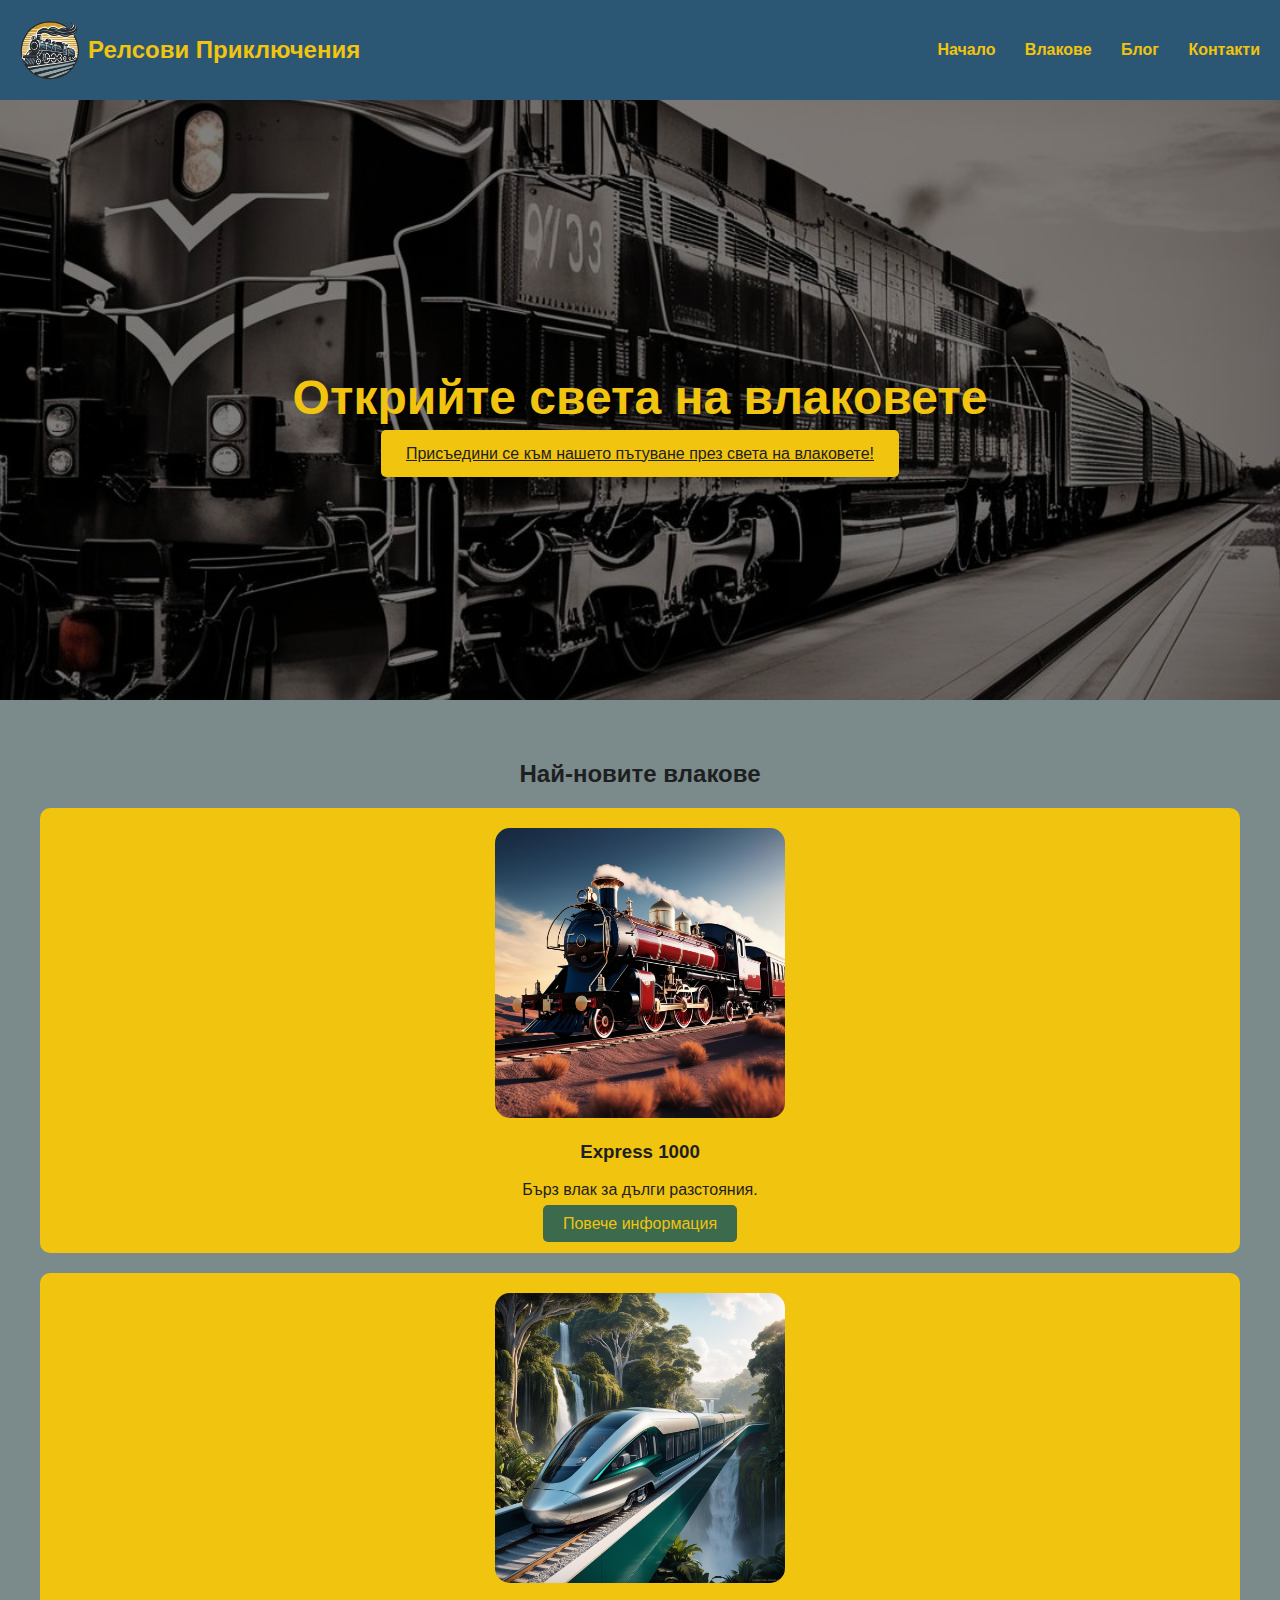
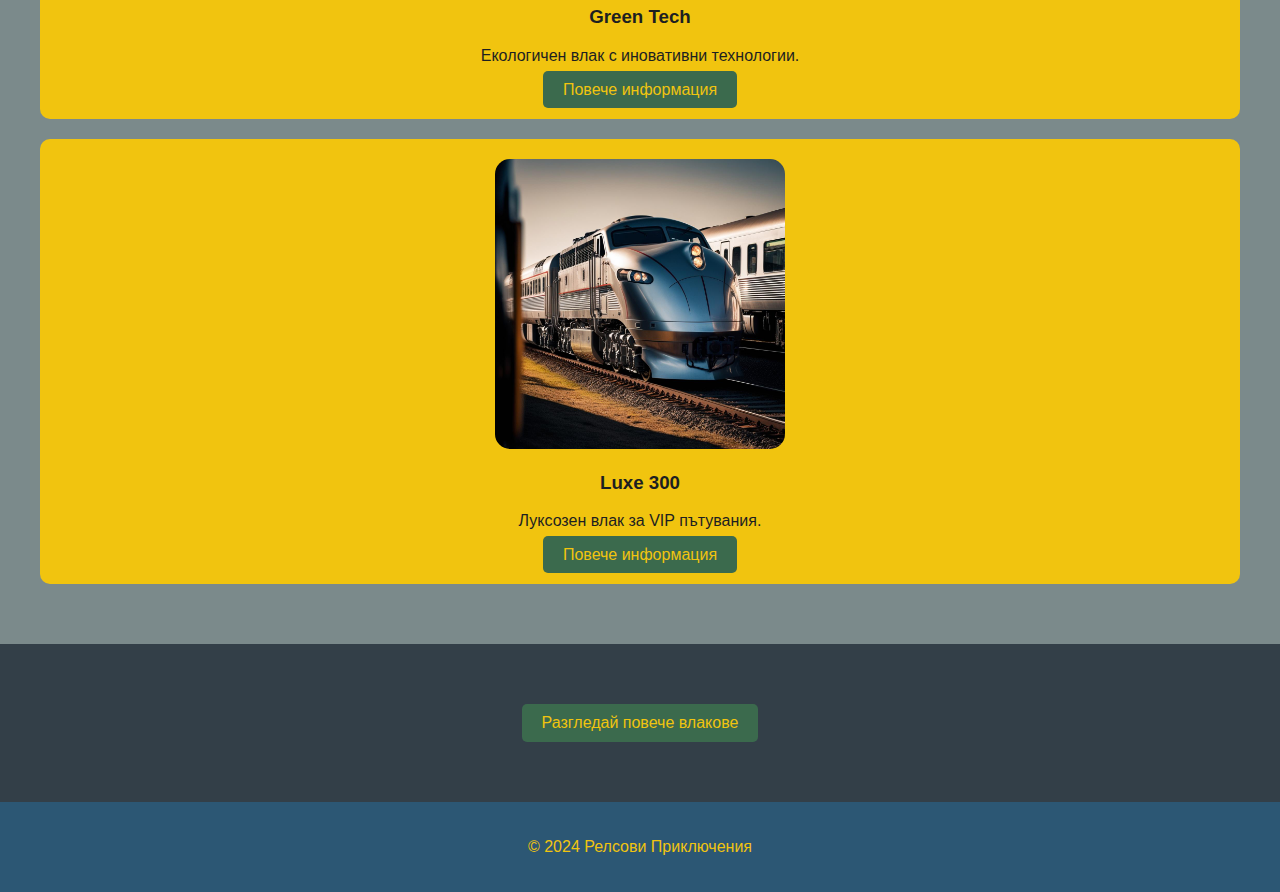
<file: index.html>
<!DOCTYPE html>
<html lang="bg">
<head>
    <meta charset="UTF-8">
    <meta name="viewport" content="width=device-width, initial-scale=1.0">
    <title>Релсови Приключения - Начало</title>
    <link rel="icon" href="images/icon.ico" type="image/icon">
    <link rel="stylesheet" href="style.css">
</head>
<body>
    <nav class="navbar">
        <div class="header">
            <img src="images/logo.png" alt="logo" class="logo">
            <div class="brand">Релсови Приключения</div>
        </div>
        <div class="navbar-links">
            <a href="index.html">Начало</a>
            <a href="trains.html">Влакове</a>
            <a href="blog.html">Блог</a>
            <a href="contact.html">Контакти</a>
        </div>
    </nav>

    <header class="hero-section">
        <div class="hero-text">
            <h1>Открийте света на влаковете</h1>
            <a href="trains.html" class="explore-button" >Присъедини се към нашето пътуване през света на влаковете!</a>
        </div>
    </header>

    <section class="latest-trains">
        <h2>Най-новите влакове</h2>
        <div class="train-card">
            <img src="images/train_1.jpg" alt="Train 1">
            <h3>Express 1000</h3>
            <p>Бърз влак за дълги разстояния.</p>
            <a href="train1-details.html" class="button" >Повече информация</a>
        </div>
        <div class="train-card">
            <img src="images/train_2.jpg" alt="Train 2">
            <h3>Green Tech</h3>
            <p>Екологичен влак с иновативни технологии.</p>
            <a href="train2-details.html" class="button">Повече информация</a>
        </div>
        <div class="train-card">
            <img src="images/train_3.jpg" alt="Train 3">
            <h3>Luxe 300</h3>
            <p>Луксозен влак за VIP пътувания.</p>
            <a href="train3-details.html" class="button">Повече информация</a>
        </div>
    </section>

    <section class="explore-more">
        <div class="center-button">
            <a href="trains.html" class="button">Разгледай повече влакове</a>
        </div>
    </section>

    <footer>
        <p>&copy; 2024 Релсови Приключения</p>
    </footer>
</body>
</html>
</file>
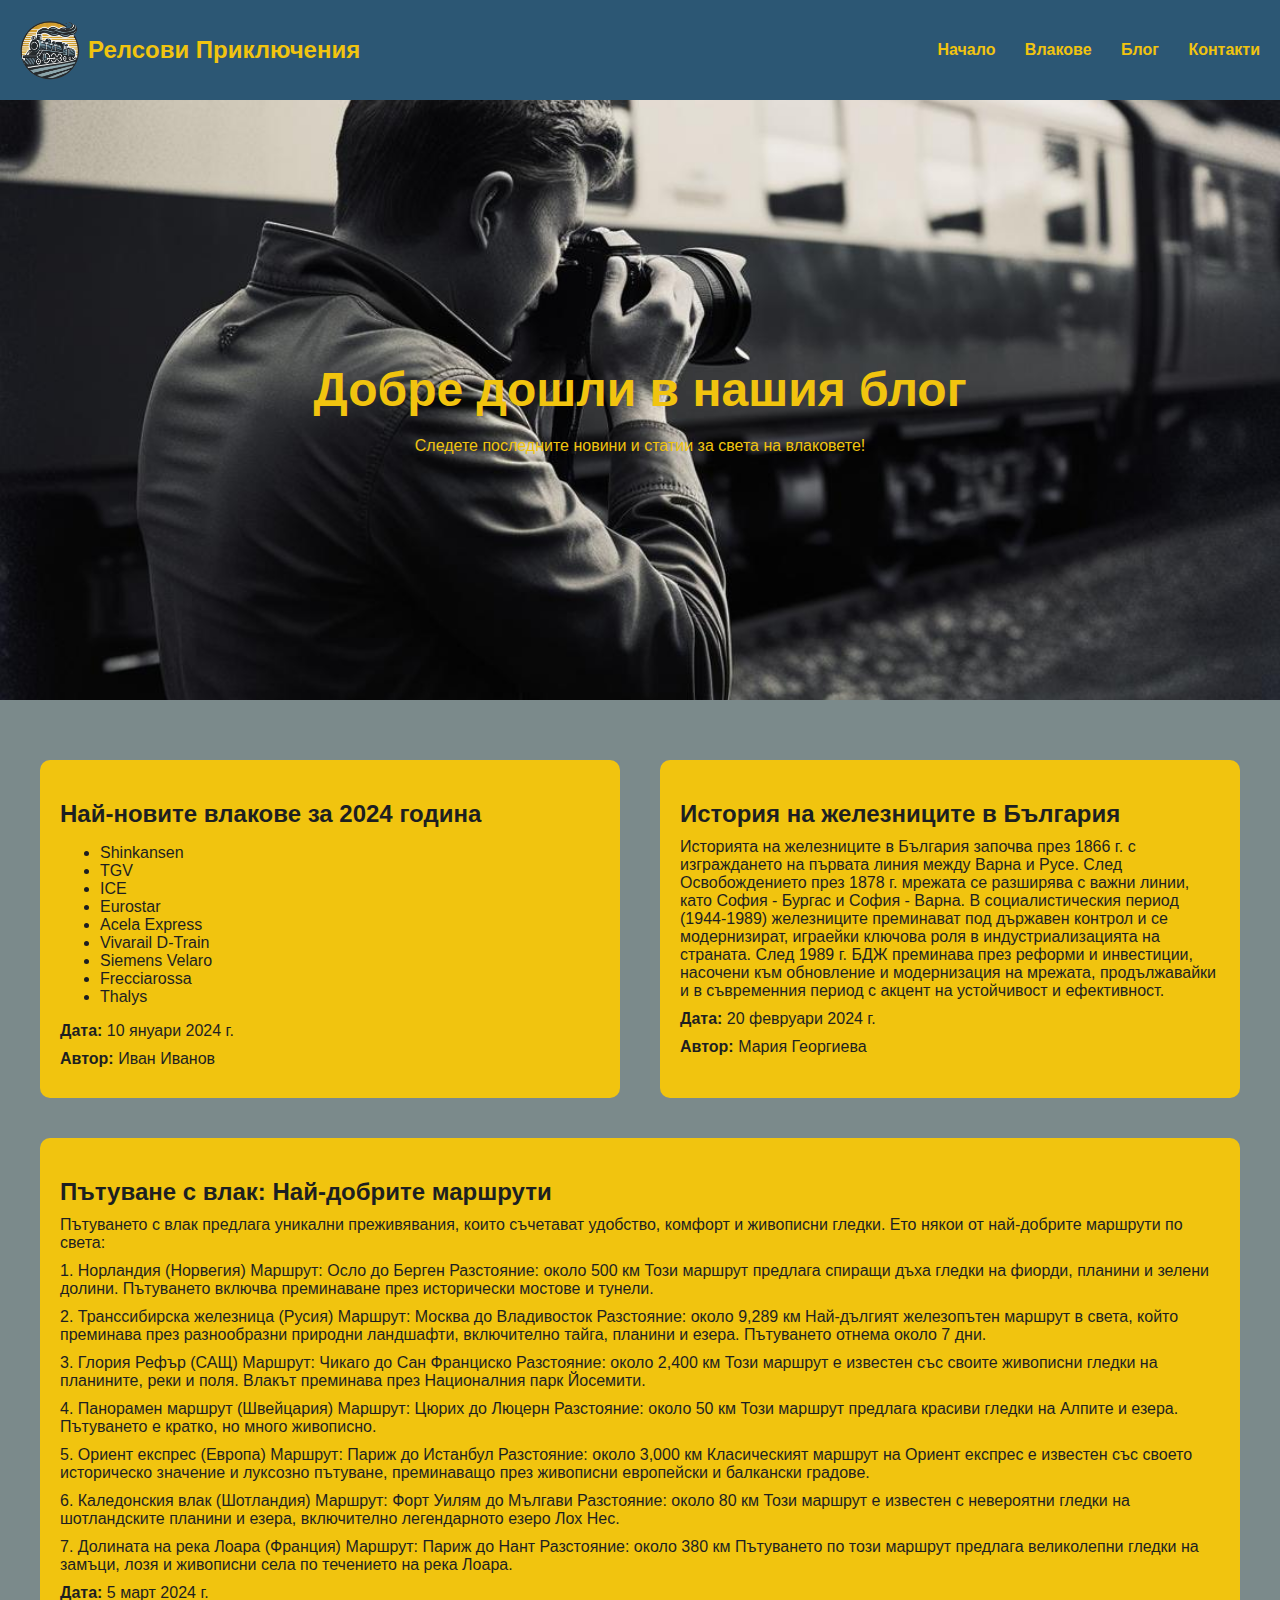
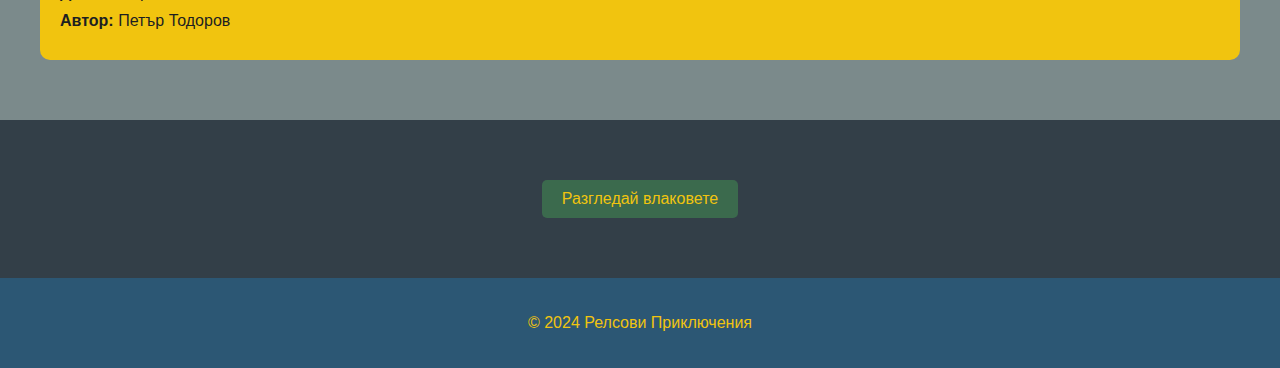
<file: blog.html>
<!DOCTYPE html>
<html lang="bg">
<head>
    <meta charset="UTF-8">
    <meta name="viewport" content="width=device-width, initial-scale=1.0">
    <title>Релсови Приключения - Блог</title>
    <link rel="icon" href="images/icon.ico" type="image/icon">
    <link rel="stylesheet" href="style.css">
    <style>
        body {
            font-family: 'Arial', sans-serif;
            margin: 0;
            padding: 0;
            background-color: #333F48;
            color: #1D1F21;
        }

        .header {
            display: inline-flex;
            align-items: center;
        }

        .logo {
            width: 60px;
            height: 60px;
            margin-right: 8px;
        }

        .brand {
            font-size: 24px;
            font-weight: bold;
            color: #F1C40F;
            line-height: 1;
        }

        .navbar {
            background-color: #2C5774;
            padding: 20px;
            display: flex;
            justify-content: space-between;
            align-items: center;
            color: #F1C40F;
        }

        .navbar a {
            color: #F1C40F;
            text-decoration: none;
            margin-left: 25px;
            font-weight: bold;
            transition: all 0.3s ease;
        }

        .navbar a:hover {
            background-color: #333F48;
            color: #FFFFFF;
            padding: 10px 15px;
            border-radius: 5px;
            box-shadow: 0 4px 8px rgba(0, 0, 0, 0.2);
        }

        .explore-button {
            background-color: #F1C40F;
            color: #1D1F21;
            padding: 15px 25px;
            border: none;
            border-radius: 5px;
            font-size: 16px;
            cursor: pointer;
            transition: background-color 0.3s ease;
        }
        
        .button {
            background-color: #3B6A4D;
            color: #F1C40F;
            padding: 10px 20px;
            text-decoration: none;
            border-radius: 5px;
            transition: background-color 0.3s ease;
        }

        .center-button {
            display: flex;
            justify-content: center;
            align-items: center;
            margin: 50px;
            padding: 10px;
        }

        .button:hover {
            background-color: #2C5774;
            color: #FFFFFF;
        }

        .blog-hero-section {
            background-image: url('images/train_blog.jpg');
            background-size: cover;
            background-position: center;
            position: relative;
            padding: 100px 20px;
            color: #F1C40F;
            text-align: center;
            height: 400px;
            display: flex;
            justify-content: center;
            align-items: center;
        }

        .blog-hero-text {
            position: relative;
            z-index: 2;
        }

        .blog-posts {
            display: flex;
            justify-content: space-around;
            padding: 40px 20px;
            background-color: #7B8A8B;
            flex-wrap: wrap;
        }

        .post {
            background-color: #F1C40F;
            margin: 20px;
            padding: 20px;
            border-radius: 10px;
            color: #1D1F21;
            flex: 1 1 30%;
            min-width: 250px;
        }

        .post h2 {
            font-size: 1.5em;
            margin-bottom: 10px;
        }

        .post p {
            margin: 10px 0;
        }

        footer {
            background-color: #2C5774;
            color: #F1C40F;
            text-align: center;
            padding: 20px;
            margin-top: 20px;
        }
    </style>
</head>
<body>
    <nav class="navbar">
        <div class="header">
            <img src="images/logo.png" alt="logo" class="logo">
            <div class="brand">Релсови Приключения</div>
        </div>
        <div class="navbar-links">
            <a href="index.html">Начало</a>
            <a href="trains.html">Влакове</a>
            <a href="blog.html">Блог</a>
            <a href="contact.html">Контакти</a>
        </div>
    </nav>

    <header class="blog-hero-section">
        <div class="blog-hero-text">
            <h1>Добре дошли в нашия блог</h1>
            <p>Следете последните новини и статии за света на влаковете!</p>
        </div>
    </header>

    <section class="blog-posts">
        <div class="post">
            <h2>Най-новите влакове за 2024 година</h2>
            <p>
                <ul type = "disc">
                    <li>Shinkansen</li>
                    <li>TGV</li> 
                    <li>ICE</li> 
                    <li>Eurostar</li> 
                    <li>Acela Express</li>
                    <li>Vivarail D-Train</li>
                    <li>Siemens Velaro</li>
                    <li>Frecciarossa</li>
                    <li>Thalys </li>
                </ul>
            </p>
            <p><strong>Дата:</strong> 10 януари 2024 г.</p>
            <p><strong>Автор:</strong> Иван Иванов</p>
        </div>
        <div class="post">
            <h2>История на железниците в България</h2>
            <p>Историята на железниците в България започва през 1866 г. с изграждането на първата линия между Варна и Русе. След Освобождението през 1878 г. мрежата се разширява с важни линии, като София - Бургас и София - Варна. В социалистическия период (1944-1989) железниците преминават под държавен контрол и се модернизират, играейки ключова роля в индустриализацията на страната. След 1989 г. БДЖ преминава през реформи и инвестиции, насочени към обновление и модернизация на мрежата, продължавайки и в съвременния период с акцент на устойчивост и ефективност.</p>
            <p><strong>Дата:</strong> 20 февруари 2024 г.</p>
            <p><strong>Автор:</strong> Мария Георгиева</p>
        </div>
        <div class="post">
            <h2>Пътуване с влак: Най-добрите маршрути</h2>
            <p>Пътуването с влак предлага уникални преживявания, които съчетават удобство, комфорт и живописни гледки. Ето някои от най-добрите маршрути по света:

            <p>    1. Норландия (Норвегия)
                Маршрут: Осло до Берген
                Разстояние: около 500 км
                Този маршрут предлага спиращи дъха гледки на фиорди, планини и зелени долини. Пътуването включва преминаване през исторически мостове и тунели.
            </p>
                
            <p>    2. Транссибирска железница (Русия)
                Маршрут: Москва до Владивосток
                Разстояние: около 9,289 км
                Най-дългият железопътен маршрут в света, който преминава през разнообразни природни ландшафти, включително тайга, планини и езера. Пътуването отнема около 7 дни.
            </p>
                
            <p>    3. Глория Рефър (САЩ)
                Маршрут: Чикаго до Сан Франциско
                Разстояние: около 2,400 км
                Този маршрут е известен със своите живописни гледки на планините, реки и поля. Влакът преминава през Националния парк Йосемити.
            </p>
                
            <p>    4. Панорамен маршрут (Швейцария)
                Маршрут: Цюрих до Люцерн
                Разстояние: около 50 км
                Този маршрут предлага красиви гледки на Алпите и езера. Пътуването е кратко, но много живописно.
            </p>
                
            <p>    5. Ориент експрес (Европа)
                Маршрут: Париж до Истанбул
                Разстояние: около 3,000 км
                Класическият маршрут на Ориент експрес е известен със своето историческо значение и луксозно пътуване, преминаващо през живописни европейски и балкански градове.
            </p>
                
           <p>    6. Каледонския влак (Шотландия)
                Маршрут: Форт Уилям до Мългави
                Разстояние: около 80 км
                Този маршрут е известен с невероятни гледки на шотландските планини и езера, включително легендарното езеро Лох Нес.
            </p>
                
           <p>    7. Долината на река Лоара (Франция)
                Маршрут: Париж до Нант
                Разстояние: около 380 км
                Пътуването по този маршрут предлага великолепни гледки на замъци, лозя и живописни села по течението на река Лоара.
            </p>
            <p><strong>Дата:</strong> 5 март 2024 г.</p>
            <p><strong>Автор:</strong> Петър Тодоров</p>
        </div>
    </section>

    <section class="explore-more">
        <div class="center-button">
            <a href="trains.html" class="button">Разгледай влаковете</a>
        </div>
    </section>

    <footer>
        <p>&copy; 2024 Релсови Приключения</p>
    </footer>
</body>
</html>
</file>
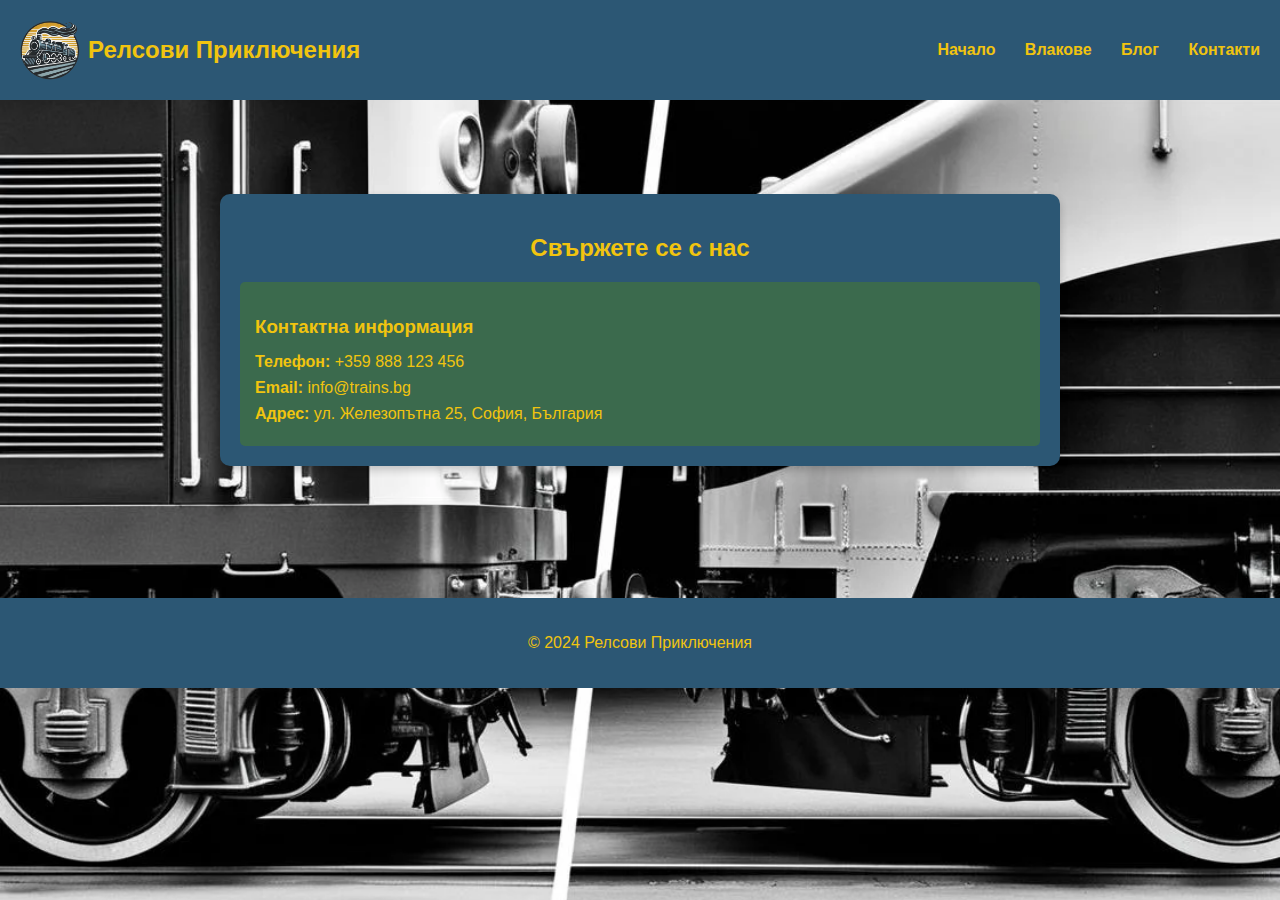
<file: contact.html>
<!DOCTYPE html>
<html lang="bg">
<head>
    <meta charset="UTF-8">
    <meta name="viewport" content="width=device-width, initial-scale=1.0">
    <title>Релсови Приключения - Контакти</title>
    <link rel="icon" href="images/icon.ico" type="image/icon">
    <link rel="stylesheet" href="style.css">
    <style>
body {
    font-family: 'Arial', sans-serif;
    margin: 0;
    padding: 0;
    background-image: url('images/train_contact.jpg');
    background-size: cover;
    background-position: center;
    background-repeat: no-repeat;
    height: 100vh;
    position: relative;
    color: #F1C40F;
}

.contact-container {
    max-width: 800px;
    margin: 40px auto;
    padding: 20px;
    background-color: #2C5774;
    border-radius: 10px;
    box-shadow: 0 4px 8px rgba(0, 0, 0, 0.2);
}

h2 {
    text-align: center;
    margin-bottom: 20px;
}

h3 {
    margin-bottom: 15px;
}

.contact-details {
    background-color: #3B6A4D;
    padding: 15px;
    border-radius: 5px;
}

.contact-details p {
    margin: 8px 0;
}

footer {
    background-color: #2C5774;
    color: #F1C40F;
    text-align: center;
    padding: 20px;
    margin-top: 20px;
}
    </style>
</head>
<body>
    <nav class="navbar">
        <div class="header">
            <img src="images/logo.png" alt="logo" class="logo">
            <div class="brand">Релсови Приключения</div>
        </div>
        <div class="navbar-links">
            <a href="index.html">Начало</a>
            <a href="trains.html">Влакове</a>
            <a href="blog.html">Блог</a>
            <a href="contact.html">Контакти</a>
        </div>
    </nav>

    <br>
    <br>
    <br>
    <div class="contact-container">
        <h2>Свържете се с нас</h2>

        <div class="contact-info">
            <div class="contact-details">
                <h3>Контактна информация</h3>
                <p><strong>Телефон:</strong> +359 888 123 456</p>
                <p><strong>Email:</strong> info@trains.bg</p>
                <p><strong>Адрес:</strong> ул. Железопътна 25, София, България</p>
            </div>
        </div>
    </div>
    <br>
    <br>
    <br>
    <br>
    <footer>
        <p>&copy; 2024 Релсови Приключения</p>
    </footer>
</body>
</html>
</file>
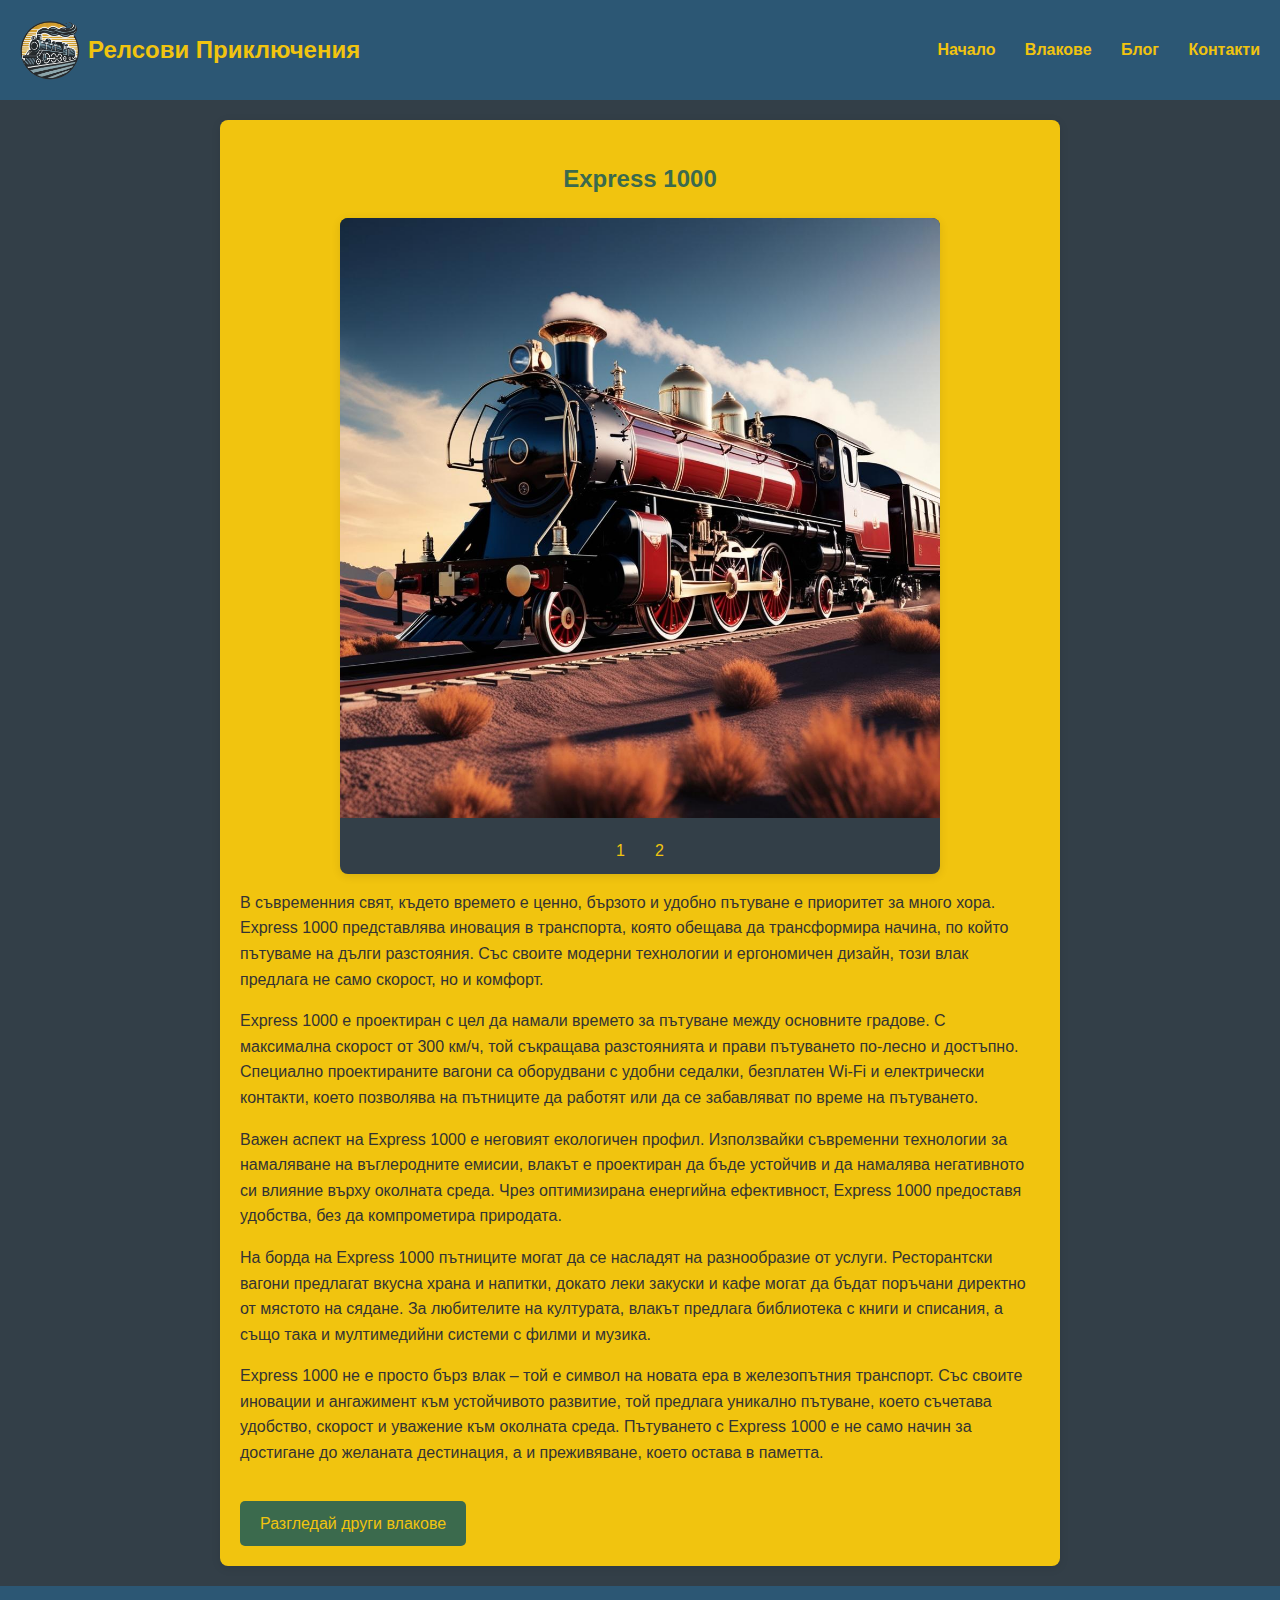
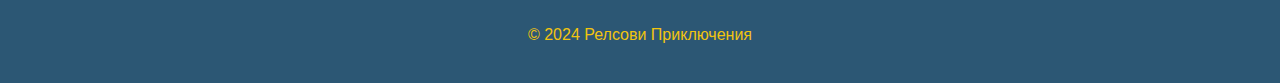
<file: train1-details.html>
<!DOCTYPE html>
<html lang="bg">
<head>
    <meta charset="UTF-8">
    <meta name="viewport" content="width=device-width, initial-scale=1.0">
    <title>Релсови Приключения - Express 1000</title>
    <link rel="icon" href="images/icon.ico" type="image/icon">
    <link rel="stylesheet" href="style.css">
    <style>
        body {
            font-family: Arial, sans-serif;
            background-color: #333F48;
            color: white;
            line-height: 1.6;
            margin: 0;
            padding: 0;
        }

        .train-details {
            max-width: 800px;
            margin: 20px auto;
            background: #F1C40F;
            padding: 20px;
            border-radius: 8px;
            box-shadow: 0 2px 10px rgba(0, 0, 0, 0.1);
        }

        h2 {
            color: #3B6A4D;
            text-align: center;
        }

        .carousel {
            position: relative;
            width: 100%;
            max-width: 600px;
            margin: auto;
            overflow: hidden;
            border-radius: 8px;
            box-shadow: 0 2px 10px rgba(0, 0, 0, 0.1);
            background-color: #333F48;
            color: #F1C40F;
        }

        .carousel img {
            width: 100%;
            display: none;
        }

        input[type="radio"] {
            display: none;
        }

        #slide1:checked ~ .slides .slide1,
        #slide2:checked ~ .slides .slide2 {
            display: block;
        }

        .controls {
            display: flex;
            justify-content: center;
            margin-top: 10px;
        }

        .control {
            background-color: #7B8A8B(255, 255, 255, 0.7);
            border: none;
            padding: 10px;
            margin: 0 5px;
            cursor: pointer;
            border-radius: 5px;
            transition: background-color 0.3s;
        }

        .control:hover {
            background-color: #2C5774;
            color: #F1C40F;
        }

        input[type="radio"]:checked + label {
            background-color: #3B6A4D;
            color: #F1C40F;
        }

        p {
            color: #333;
            margin-bottom: 15px;
        }

        .button {
            display: inline-block;
            background-color: #3B6A4D;
            color: #F1C40F;
            padding: 10px 20px;
            border-radius: 5px;
            text-decoration: none;
            text-align: center;
            margin-top: 20px;
            transition: background-color 0.3s;
        }

        .button:hover {
            background-color: #2C5774;
            color: #FFFFFF;
        }

        .footer {
            color: #F1C40F;
            text-align: center;
        }
    </style>
</head>
<body>
    <nav class="navbar">
        <div class="header">
            <img src="images/logo.png" alt="logo" class="logo">
            <div class="brand">Релсови Приключения</div>
        </div>
        <div class="navbar-links">
            <a href="index.html">Начало</a>
            <a href="trains.html">Влакове</a>
            <a href="blog.html">Блог</a>
            <a href="contact.html">Контакти</a>
        </div>
    </nav>

    <section class="train-details">
        <h2>Express 1000</h2>

        <div class="carousel">
            <input type="radio" id="slide1" name="slides" checked>
            <input type="radio" id="slide2" name="slides">

            <div class="slides">
                <img src="images/train_1.jpg" alt="Train 1" class="slide1">
                <img src="images/train_1_2.jpg" alt="Train 2" class="slide2">
            </div>

            <div class="controls">
                <label for="slide1" class="control">1</label>
                <label for="slide2" class="control">2</label>
            </div>
        </div>

        <p>В съвременния свят, където времето е ценно, бързото и удобно пътуване е приоритет за много хора. Express 1000 представлява иновация в транспорта, която обещава да трансформира начина, по който пътуваме на дълги разстояния. Със своите модерни технологии и ергономичен дизайн, този влак предлага не само скорост, но и комфорт.</p>
        <p>Express 1000 е проектиран с цел да намали времето за пътуване между основните градове. С максимална скорост от 300 км/ч, той съкращава разстоянията и прави пътуването по-лесно и достъпно. Специално проектираните вагони са оборудвани с удобни седалки, безплатен Wi-Fi и електрически контакти, което позволява на пътниците да работят или да се забавляват по време на пътуването.</p>
        <p>Важен аспект на Express 1000 е неговият екологичен профил. Използвайки съвременни технологии за намаляване на въглеродните емисии, влакът е проектиран да бъде устойчив и да намалява негативното си влияние върху околната среда. Чрез оптимизирана енергийна ефективност, Express 1000 предоставя удобства, без да компрометира природата.</p>
        <p>На борда на Express 1000 пътниците могат да се насладят на разнообразие от услуги. Ресторантски вагони предлагат вкусна храна и напитки, докато леки закуски и кафе могат да бъдат поръчани директно от мястото на сядане. За любителите на културата, влакът предлага библиотека с книги и списания, а също така и мултимедийни системи с филми и музика.</p>
        <p>Express 1000 не е просто бърз влак – той е символ на новата ера в железопътния транспорт. Със своите иновации и ангажимент към устойчивото развитие, той предлага уникално пътуване, което съчетава удобство, скорост и уважение към околната среда. Пътуването с Express 1000 е не само начин за достигане до желаната дестинация, а и преживяване, което остава в паметта.</p>
        <a href="trains.html" class="button">Разгледай други влакове</a>
    </section>

    <footer>
        <p class="footer">&copy; 2024 Релсови Приключения</p>
    </footer>
</body>
</html>
</file>
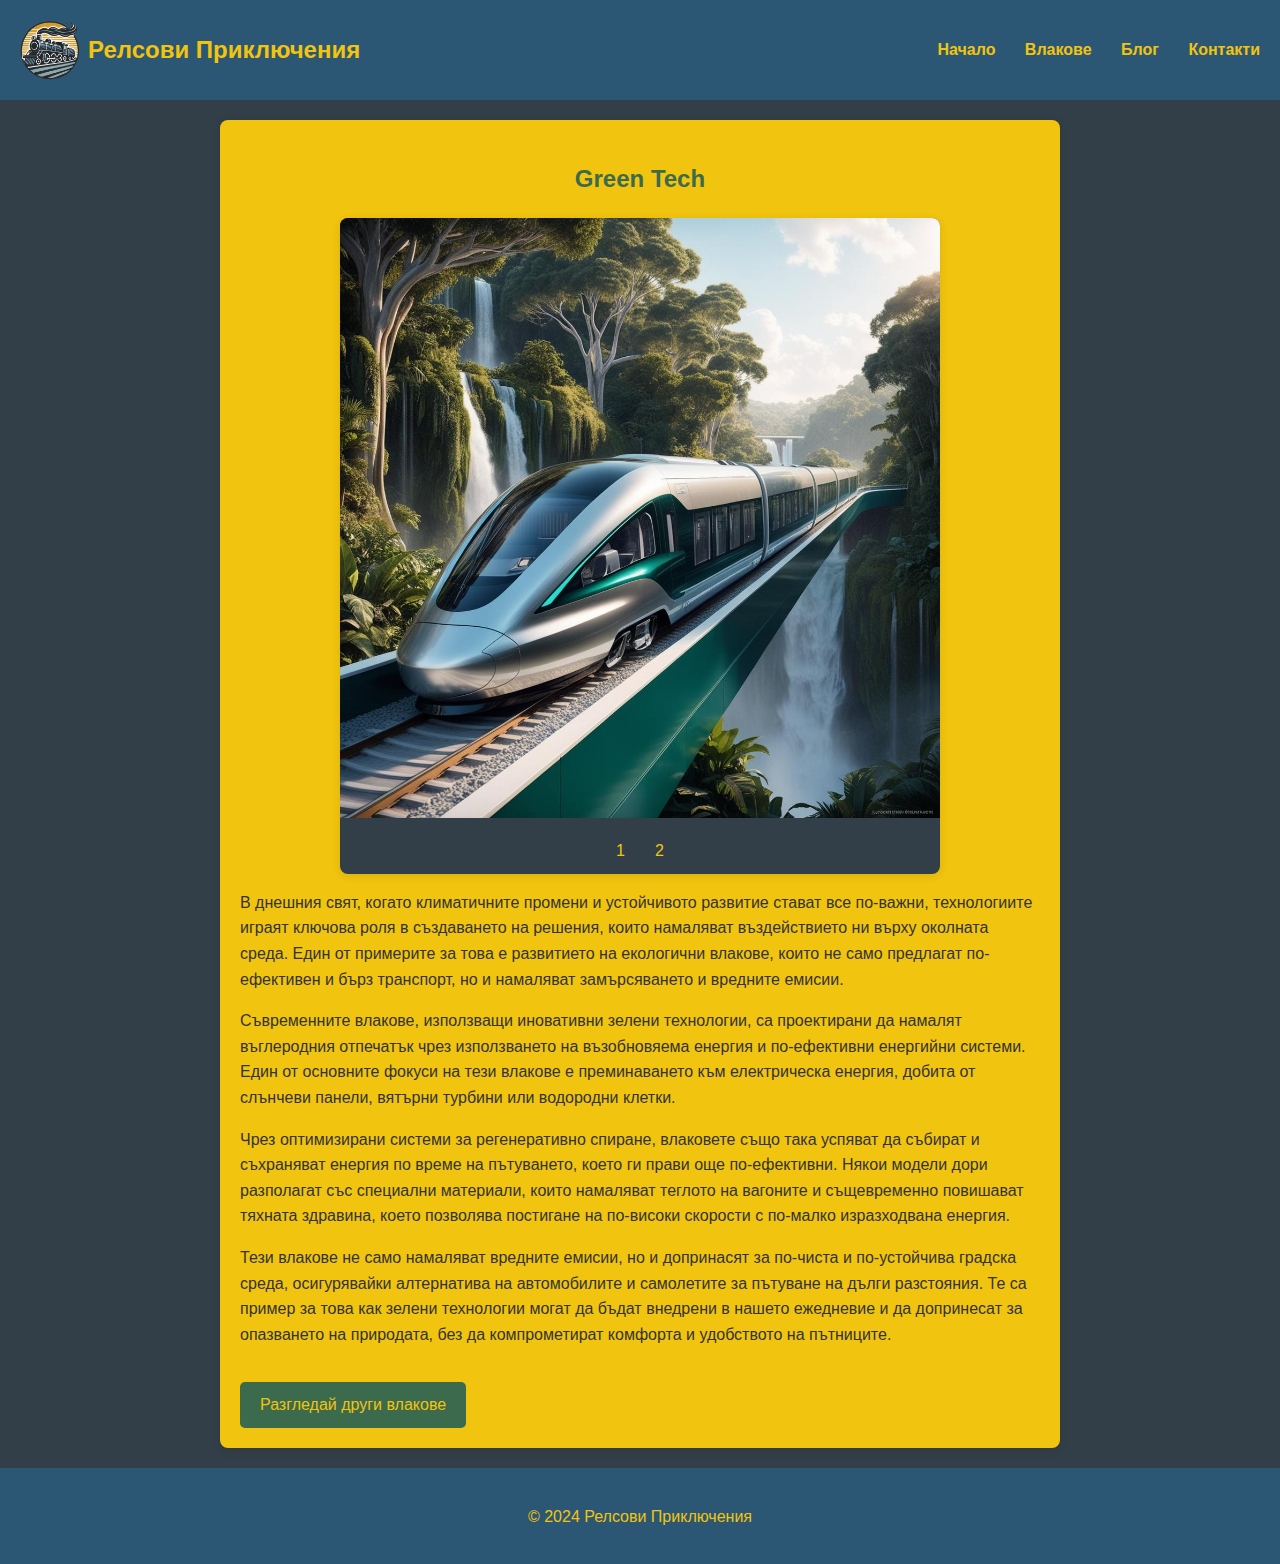
<file: train2-details.html>
<!DOCTYPE html>
<html lang="bg">
<head>
    <meta charset="UTF-8">
    <meta name="viewport" content="width=device-width, initial-scale=1.0">
    <title>Релсови Приключения - Green Tech</title>
    <link rel="icon" href="images/icon.ico" type="image/icon">
    <link rel="stylesheet" href="style.css">
    <style>
        body {
            font-family: Arial, sans-serif;
            background-color: #333F48;
            color: white;
            line-height: 1.6;
            margin: 0;
            padding: 0;
        }

        .train-details {
            max-width: 800px;
            margin: 20px auto;
            background: #F1C40F;
            padding: 20px;
            border-radius: 8px;
            box-shadow: 0 2px 10px rgba(0, 0, 0, 0.1);
        }

        h2 {
            color: #3B6A4D;
            text-align: center;
        }

        .carousel {
            position: relative;
            width: 100%;
            max-width: 600px;
            margin: auto;
            overflow: hidden;
            border-radius: 8px;
            box-shadow: 0 2px 10px rgba(0, 0, 0, 0.1);
            background-color: #333F48;
            color: #F1C40F;
        }

        .carousel img {
            width: 100%;
            display: none;
        }

        input[type="radio"] {
            display: none;
        }

        #slide1:checked ~ .slides .slide1,
        #slide2:checked ~ .slides .slide2 {
            display: block;
        }

        .controls {
            display: flex;
            justify-content: center;
            margin-top: 10px;
        }

        .control {
            background-color: #7B8A8B(255, 255, 255, 0.7);
            border: none;
            padding: 10px;
            margin: 0 5px;
            cursor: pointer;
            border-radius: 5px;
            transition: background-color 0.3s;
        }

        .control:hover {
            background-color: #2C5774;
            color: #F1C40F;
        }

        input[type="radio"]:checked + label {
            background-color: #3B6A4D;
            color: #F1C40F;
        }

        p {
            color: #333;
            margin-bottom: 15px;
        }

        .button {
            display: inline-block;
            background-color: #3B6A4D;
            color: #F1C40F;
            padding: 10px 20px;
            border-radius: 5px;
            text-decoration: none;
            text-align: center;
            margin-top: 20px;
            transition: background-color 0.3s;
        }

        .button:hover {
            background-color: #2C5774;
            color: #FFFFFF;
        }

        .footer {
            color: #F1C40F;
            text-align: center;
        }
    </style>
</head>
<body>
    <nav class="navbar">
        <div class="header">
            <img src="images/logo.png" alt="logo" class="logo">
            <div class="brand">Релсови Приключения</div>
        </div>
        <div class="navbar-links">
            <a href="index.html">Начало</a>
            <a href="trains.html">Влакове</a>
            <a href="blog.html">Блог</a>
            <a href="contact.html">Контакти</a>
        </div>
    </nav>

    <section class="train-details">
        <h2>Green Tech</h2>

        <div class="carousel">
            <input type="radio" id="slide1" name="slides" checked>
            <input type="radio" id="slide2" name="slides">

            <div class="slides">
                <img src="images/train_2.jpg" alt="Train 1" class="slide1">
                <img src="images/train_2_2.jpg" alt="Train 2" class="slide2">
            </div>

            <div class="controls">
                <label for="slide1" class="control">1</label>
                <label for="slide2" class="control">2</label>
            </div>
        </div>

        <p>В днешния свят, когато климатичните промени и устойчивото развитие стават все по-важни, технологиите играят ключова роля в създаването на решения, които намаляват въздействието ни върху околната среда. Един от примерите за това е развитието на екологични влакове, които не само предлагат по-ефективен и бърз транспорт, но и намаляват замърсяването и вредните емисии.</p>
        <p>Съвременните влакове, използващи иновативни зелени технологии, са проектирани да намалят въглеродния отпечатък чрез използването на възобновяема енергия и по-ефективни енергийни системи. Един от основните фокуси на тези влакове е преминаването към електрическа енергия, добита от слънчеви панели, вятърни турбини или водородни клетки.</p>
        <p>Чрез оптимизирани системи за регенеративно спиране, влаковете също така успяват да събират и съхраняват енергия по време на пътуването, което ги прави още по-ефективни. Някои модели дори разполагат със специални материали, които намаляват теглото на вагоните и същевременно повишават тяхната здравина, което позволява постигане на по-високи скорости с по-малко изразходвана енергия.</p>
        <p>Тези влакове не само намаляват вредните емисии, но и допринасят за по-чиста и по-устойчива градска среда, осигурявайки алтернатива на автомобилите и самолетите за пътуване на дълги разстояния. Те са пример за това как зелени технологии могат да бъдат внедрени в нашето ежедневие и да допринесат за опазването на природата, без да компрометират комфорта и удобството на пътниците.</p>
        <a href="trains.html" class="button">Разгледай други влакове</a>
    </section>

    <footer>
        <p class="footer">&copy; 2024 Релсови Приключения</p>
    </footer>
</body>
</html>
</file>
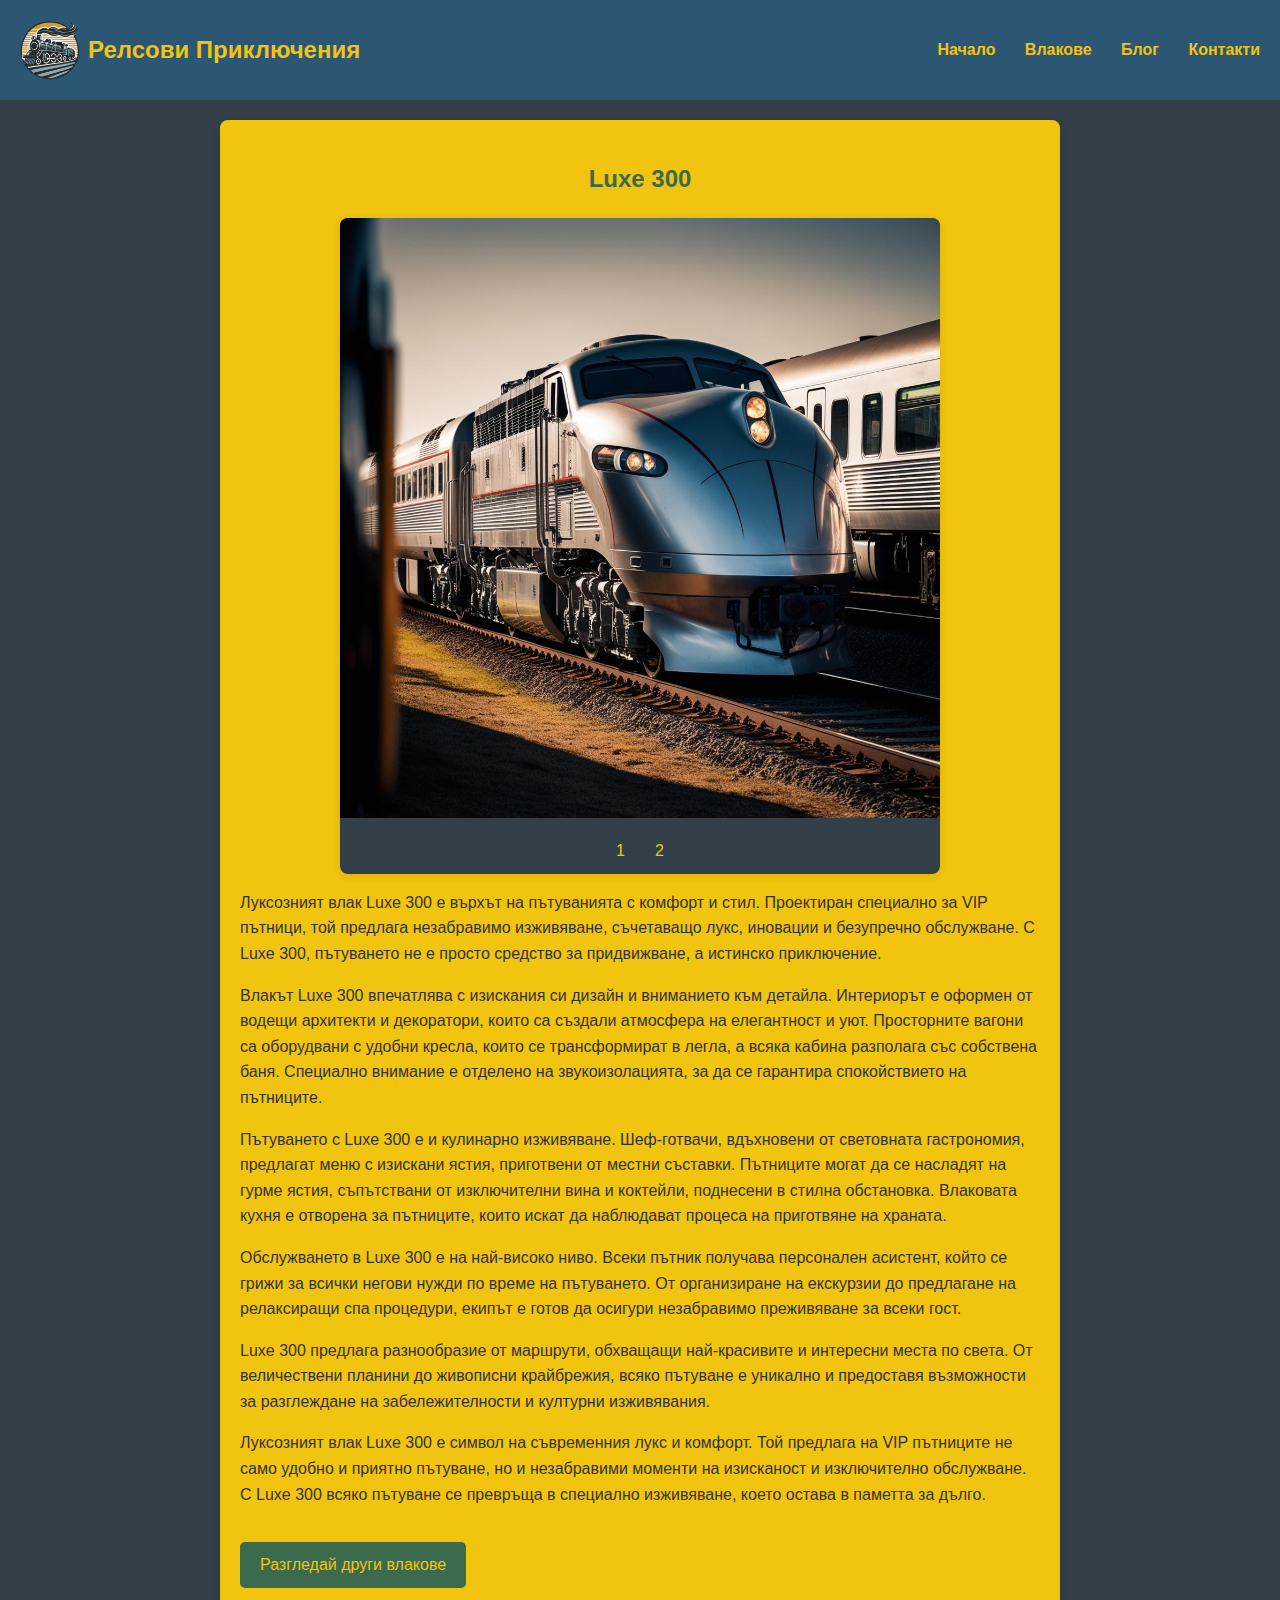
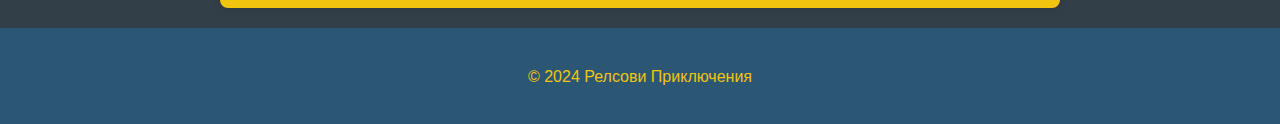
<file: train3-details.html>
<!DOCTYPE html>
<html lang="bg">
<head>
    <meta charset="UTF-8">
    <meta name="viewport" content="width=device-width, initial-scale=1.0">
    <title>Релсови Приключения - Luxe 300</title>
    <link rel="icon" href="images/icon.ico" type="image/icon">
    <link rel="stylesheet" href="style.css">
    <style>
        body {
            font-family: Arial, sans-serif;
            background-color: #333F48;
            color: white;
            line-height: 1.6;
            margin: 0;
            padding: 0;
        }

        .train-details {
            max-width: 800px;
            margin: 20px auto;
            background: #F1C40F;
            padding: 20px;
            border-radius: 8px;
            box-shadow: 0 2px 10px rgba(0, 0, 0, 0.1);
        }

        h2 {
            color: #3B6A4D;
            text-align: center;
        }

        .carousel {
            position: relative;
            width: 100%;
            max-width: 600px;
            margin: auto;
            overflow: hidden;
            border-radius: 8px;
            box-shadow: 0 2px 10px rgba(0, 0, 0, 0.1);
            background-color: #333F48;
            color: #F1C40F;
        }

        .carousel img {
            width: 100%;
            display: none;
        }

        input[type="radio"] {
            display: none;
        }

        #slide1:checked ~ .slides .slide1,
        #slide2:checked ~ .slides .slide2 {
            display: block;
        }

        .controls {
            display: flex;
            justify-content: center;
            margin-top: 10px;
        }

        .control {
            background-color: #7B8A8B(255, 255, 255, 0.7);
            border: none;
            padding: 10px;
            margin: 0 5px;
            cursor: pointer;
            border-radius: 5px;
            transition: background-color 0.3s;
        }

        .control:hover {
            background-color: #2C5774;
            color: #F1C40F;
        }

        input[type="radio"]:checked + label {
            background-color: #3B6A4D;
            color: #F1C40F;
        }

        p {
            color: #333;
            margin-bottom: 15px;
        }

        .button {
            display: inline-block;
            background-color: #3B6A4D;
            color: #F1C40F;
            padding: 10px 20px;
            border-radius: 5px;
            text-decoration: none;
            text-align: center;
            margin-top: 20px;
            transition: background-color 0.3s;
        }

        .button:hover {
            background-color: #2C5774;
            color: #FFFFFF;
        }

        .footer {
            color: #F1C40F;
            text-align: center;
        }
    </style>
</head>
<body>
    <nav class="navbar">
        <div class="header">
            <img src="images/logo.png" alt="logo" class="logo">
            <div class="brand">Релсови Приключения</div>
        </div>
        <div class="navbar-links">
            <a href="index.html">Начало</a>
            <a href="trains.html">Влакове</a>
            <a href="blog.html">Блог</a>
            <a href="contact.html">Контакти</a>
        </div>
    </nav>

    <section class="train-details">
        <h2>Luxe 300</h2>

        <div class="carousel">
            <input type="radio" id="slide1" name="slides" checked>
            <input type="radio" id="slide2" name="slides">

            <div class="slides">
                <img src="images/train_3.jpg" alt="Train 1" class="slide1">
                <img src="images/train_3_2.jpg" alt="Train 2" class="slide2">
            </div>

            <div class="controls">
                <label for="slide1" class="control">1</label>
                <label for="slide2" class="control">2</label>
            </div>
        </div>

        <p>Луксозният влак Luxe 300 е върхът на пътуванията с комфорт и стил. Проектиран специално за VIP пътници, той предлага незабравимо изживяване, съчетаващо лукс, иновации и безупречно обслужване. С Luxe 300, пътуването не е просто средство за придвижване, а истинско приключение.</p>
        <p>Влакът Luxe 300 впечатлява с изискания си дизайн и вниманието към детайла. Интериорът е оформен от водещи архитекти и декоратори, които са създали атмосфера на елегантност и уют. Просторните вагони са оборудвани с удобни кресла, които се трансформират в легла, а всяка кабина разполага със собствена баня. Специално внимание е отделено на звукоизолацията, за да се гарантира спокойствието на пътниците.</p>
        <p>Пътуването с Luxe 300 е и кулинарно изживяване. Шеф-готвачи, вдъхновени от световната гастрономия, предлагат меню с изискани ястия, приготвени от местни съставки. Пътниците могат да се насладят на гурме ястия, съпътствани от изключителни вина и коктейли, поднесени в стилна обстановка. Влаковата кухня е отворена за пътниците, които искат да наблюдават процеса на приготвяне на храната.</p>
        <p>Обслужването в Luxe 300 е на най-високо ниво. Всеки пътник получава персонален асистент, който се грижи за всички негови нужди по време на пътуването. От организиране на екскурзии до предлагане на релаксиращи спа процедури, екипът е готов да осигури незабравимо преживяване за всеки гост.</p>
        <p>Luxe 300 предлага разнообразие от маршрути, обхващащи най-красивите и интересни места по света. От величествени планини до живописни крайбрежия, всяко пътуване е уникално и предоставя възможности за разглеждане на забележителности и културни изживявания.</p>
        <p>Луксозният влак Luxe 300 е символ на съвременния лукс и комфорт. Той предлага на VIP пътниците не само удобно и приятно пътуване, но и незабравими моменти на изисканост и изключително обслужване. С Luxe 300 всяко пътуване се превръща в специално изживяване, което остава в паметта за дълго.</p>
        <a href="trains.html" class="button">Разгледай други влакове</a>
    </section>

    <footer>
        <p class="footer">&copy; 2024 Релсови Приключения</p>
    </footer>
</body>
</html>
</file>
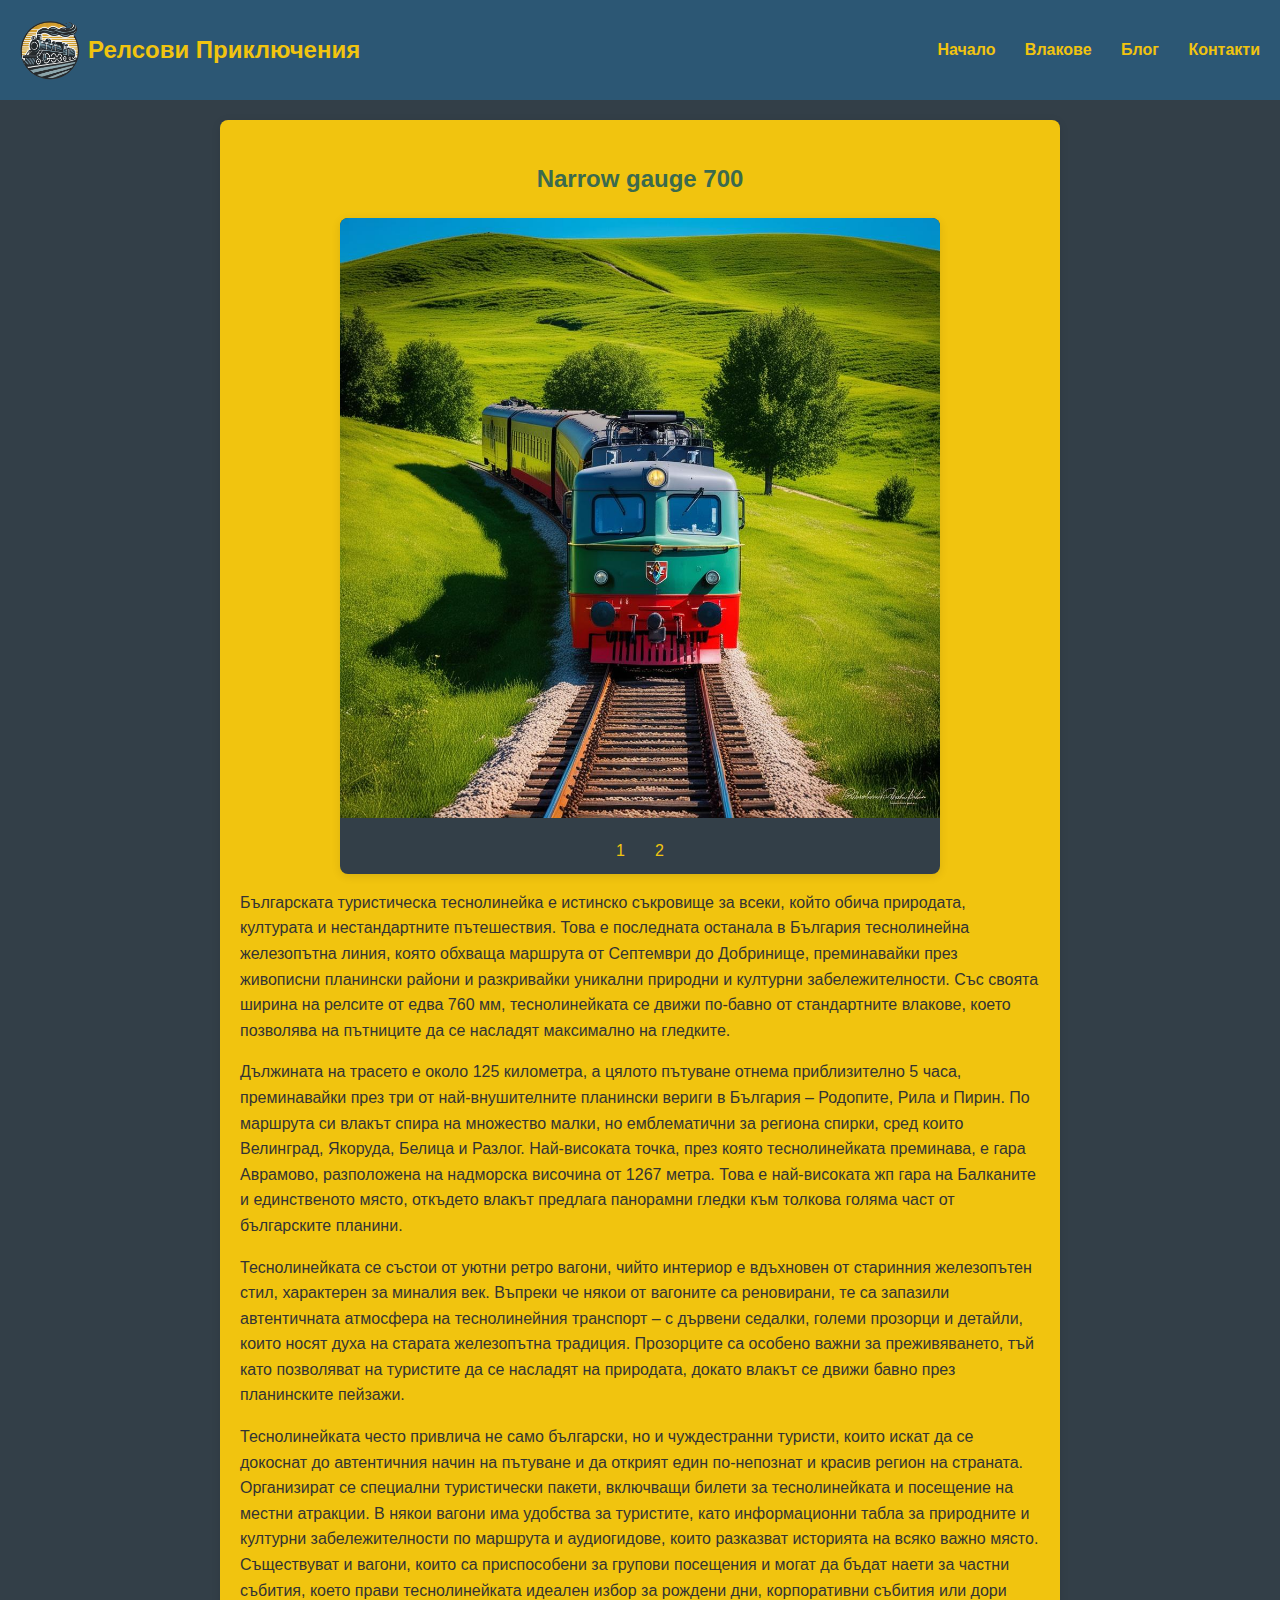
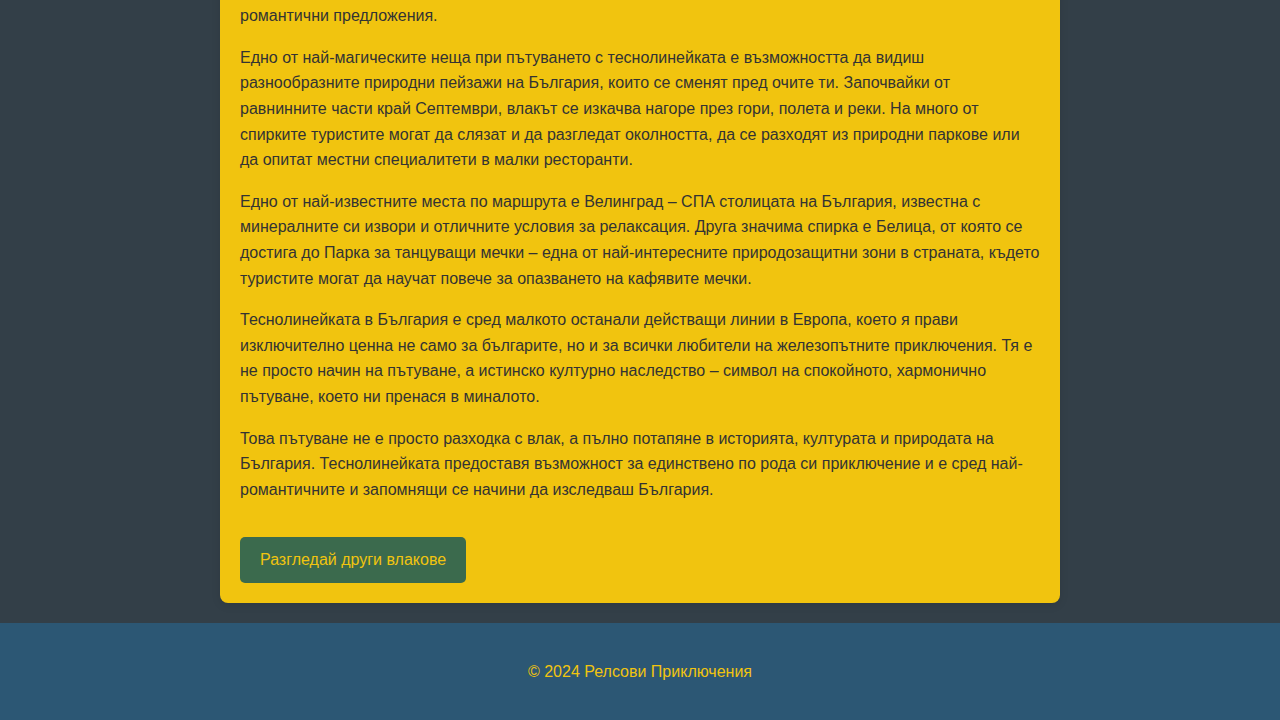
<file: train4-details.html>
<!DOCTYPE html>
<html lang="bg">
<head>
    <meta charset="UTF-8">
    <meta name="viewport" content="width=device-width, initial-scale=1.0">
    <title>Релсови Приключения - Narrow gauge 700</title>
    <link rel="icon" href="images/icon.ico" type="image/icon">
    <link rel="stylesheet" href="style.css">
    <style>
        body {
            font-family: Arial, sans-serif;
            background-color: #333F48;
            color: white;
            line-height: 1.6;
            margin: 0;
            padding: 0;
        }

        .train-details {
            max-width: 800px;
            margin: 20px auto;
            background: #F1C40F;
            padding: 20px;
            border-radius: 8px;
            box-shadow: 0 2px 10px rgba(0, 0, 0, 0.1);
        }

        h2 {
            color: #3B6A4D;
            text-align: center;
        }

        .carousel {
            position: relative;
            width: 100%;
            max-width: 600px;
            margin: auto;
            overflow: hidden;
            border-radius: 8px;
            box-shadow: 0 2px 10px rgba(0, 0, 0, 0.1);
            background-color: #333F48;
            color: #F1C40F;
        }

        .carousel img {
            width: 100%;
            display: none;
        }

        input[type="radio"] {
            display: none;
        }

        #slide1:checked ~ .slides .slide1,
        #slide2:checked ~ .slides .slide2 {
            display: block;
        }

        .controls {
            display: flex;
            justify-content: center;
            margin-top: 10px;
        }

        .control {
            background-color: #7B8A8B(255, 255, 255, 0.7);
            border: none;
            padding: 10px;
            margin: 0 5px;
            cursor: pointer;
            border-radius: 5px;
            transition: background-color 0.3s;
        }

        .control:hover {
            background-color: #2C5774;
            color: #F1C40F;
        }

        input[type="radio"]:checked + label {
            background-color: #3B6A4D;
            color: #F1C40F;
        }

        p {
            color: #333;
            margin-bottom: 15px;
        }

        .button {
            display: inline-block;
            background-color: #3B6A4D;
            color: #F1C40F;
            padding: 10px 20px;
            border-radius: 5px;
            text-decoration: none;
            text-align: center;
            margin-top: 20px;
            transition: background-color 0.3s;
        }

        .button:hover {
            background-color: #2C5774;
            color: #FFFFFF;
        }

        .footer {
            color: #F1C40F;
            text-align: center;
        }
    </style>
</head>
<body>
    <nav class="navbar">
        <div class="header">
            <img src="images/logo.png" alt="logo" class="logo">
            <div class="brand">Релсови Приключения</div>
        </div>
        <div class="navbar-links">
            <a href="index.html">Начало</a>
            <a href="trains.html">Влакове</a>
            <a href="blog.html">Блог</a>
            <a href="contact.html">Контакти</a>
        </div>
    </nav>

    <section class="train-details">
        <h2>Narrow gauge 700</h2>

        <div class="carousel">
            <input type="radio" id="slide1" name="slides" checked>
            <input type="radio" id="slide2" name="slides">

            <div class="slides">
                <img src="images/train_4.jpg" alt="Train 1" class="slide1">
                <img src="images/train_4_2.jpg" alt="Train 2" class="slide2">
            </div>

            <div class="controls">
                <label for="slide1" class="control">1</label>
                <label for="slide2" class="control">2</label>
            </div>
        </div>

        <p>Българската туристическа теснолинейка е истинско съкровище за всеки, който обича природата, културата и нестандартните пътешествия. Това е последната останала в България теснолинейна железопътна линия, която обхваща маршрута от Септември до Добринище, преминавайки през живописни планински райони и разкривайки уникални природни и културни забележителности. Със своята ширина на релсите от едва 760 мм, теснолинейката се движи по-бавно от стандартните влакове, което позволява на пътниците да се насладят максимално на гледките.</p>
        <p>Дължината на трасето е около 125 километра, а цялото пътуване отнема приблизително 5 часа, преминавайки през три от най-внушителните планински вериги в България – Родопите, Рила и Пирин. По маршрута си влакът спира на множество малки, но емблематични за региона спирки, сред които Велинград, Якоруда, Белица и Разлог. Най-високата точка, през която теснолинейката преминава, е гара Аврамово, разположена на надморска височина от 1267 метра. Това е най-високата жп гара на Балканите и единственото място, откъдето влакът предлага панорамни гледки към толкова голяма част от българските планини.</p>
        <p>Теснолинейката се състои от уютни ретро вагони, чийто интериор е вдъхновен от старинния железопътен стил, характерен за миналия век. Въпреки че някои от вагоните са реновирани, те са запазили автентичната атмосфера на теснолинейния транспорт – с дървени седалки, големи прозорци и детайли, които носят духа на старата железопътна традиция. Прозорците са особено важни за преживяването, тъй като позволяват на туристите да се насладят на природата, докато влакът се движи бавно през планинските пейзажи.</p>
        <p>Теснолинейката често привлича не само български, но и чуждестранни туристи, които искат да се докоснат до автентичния начин на пътуване и да открият един по-непознат и красив регион на страната. Организират се специални туристически пакети, включващи билети за теснолинейката и посещение на местни атракции. В някои вагони има удобства за туристите, като информационни табла за природните и културни забележителности по маршрута и аудиогидове, които разказват историята на всяко важно място. Съществуват и вагони, които са приспособени за групови посещения и могат да бъдат наети за частни събития, което прави теснолинейката идеален избор за рождени дни, корпоративни събития или дори романтични предложения.</p>
        <p>Едно от най-магическите неща при пътуването с теснолинейката е възможността да видиш разнообразните природни пейзажи на България, които се сменят пред очите ти. Започвайки от равнинните части край Септември, влакът се изкачва нагоре през гори, полета и реки. На много от спирките туристите могат да слязат и да разгледат околността, да се разходят из природни паркове или да опитат местни специалитети в малки ресторанти.</p>
        <p>Едно от най-известните места по маршрута е Велинград – СПА столицата на България, известна с минералните си извори и отличните условия за релаксация. Друга значима спирка е Белица, от която се достига до Парка за танцуващи мечки – една от най-интересните природозащитни зони в страната, където туристите могат да научат повече за опазването на кафявите мечки.</p>
        <p>Теснолинейката в България е сред малкото останали действащи линии в Европа, което я прави изключително ценна не само за българите, но и за всички любители на железопътните приключения. Тя е не просто начин на пътуване, а истинско културно наследство – символ на спокойното, хармонично пътуване, което ни пренася в миналото.</p>
        <p>Това пътуване не е просто разходка с влак, а пълно потапяне в историята, културата и природата на България. Теснолинейката предоставя възможност за единствено по рода си приключение и е сред най-романтичните и запомнящи се начини да изследваш България.</p>
        <a href="trains.html" class="button">Разгледай други влакове</a>
    </section>

    <footer>
        <p class="footer">&copy; 2024 Релсови Приключения</p>
    </footer>
</body>
</html>
</file>
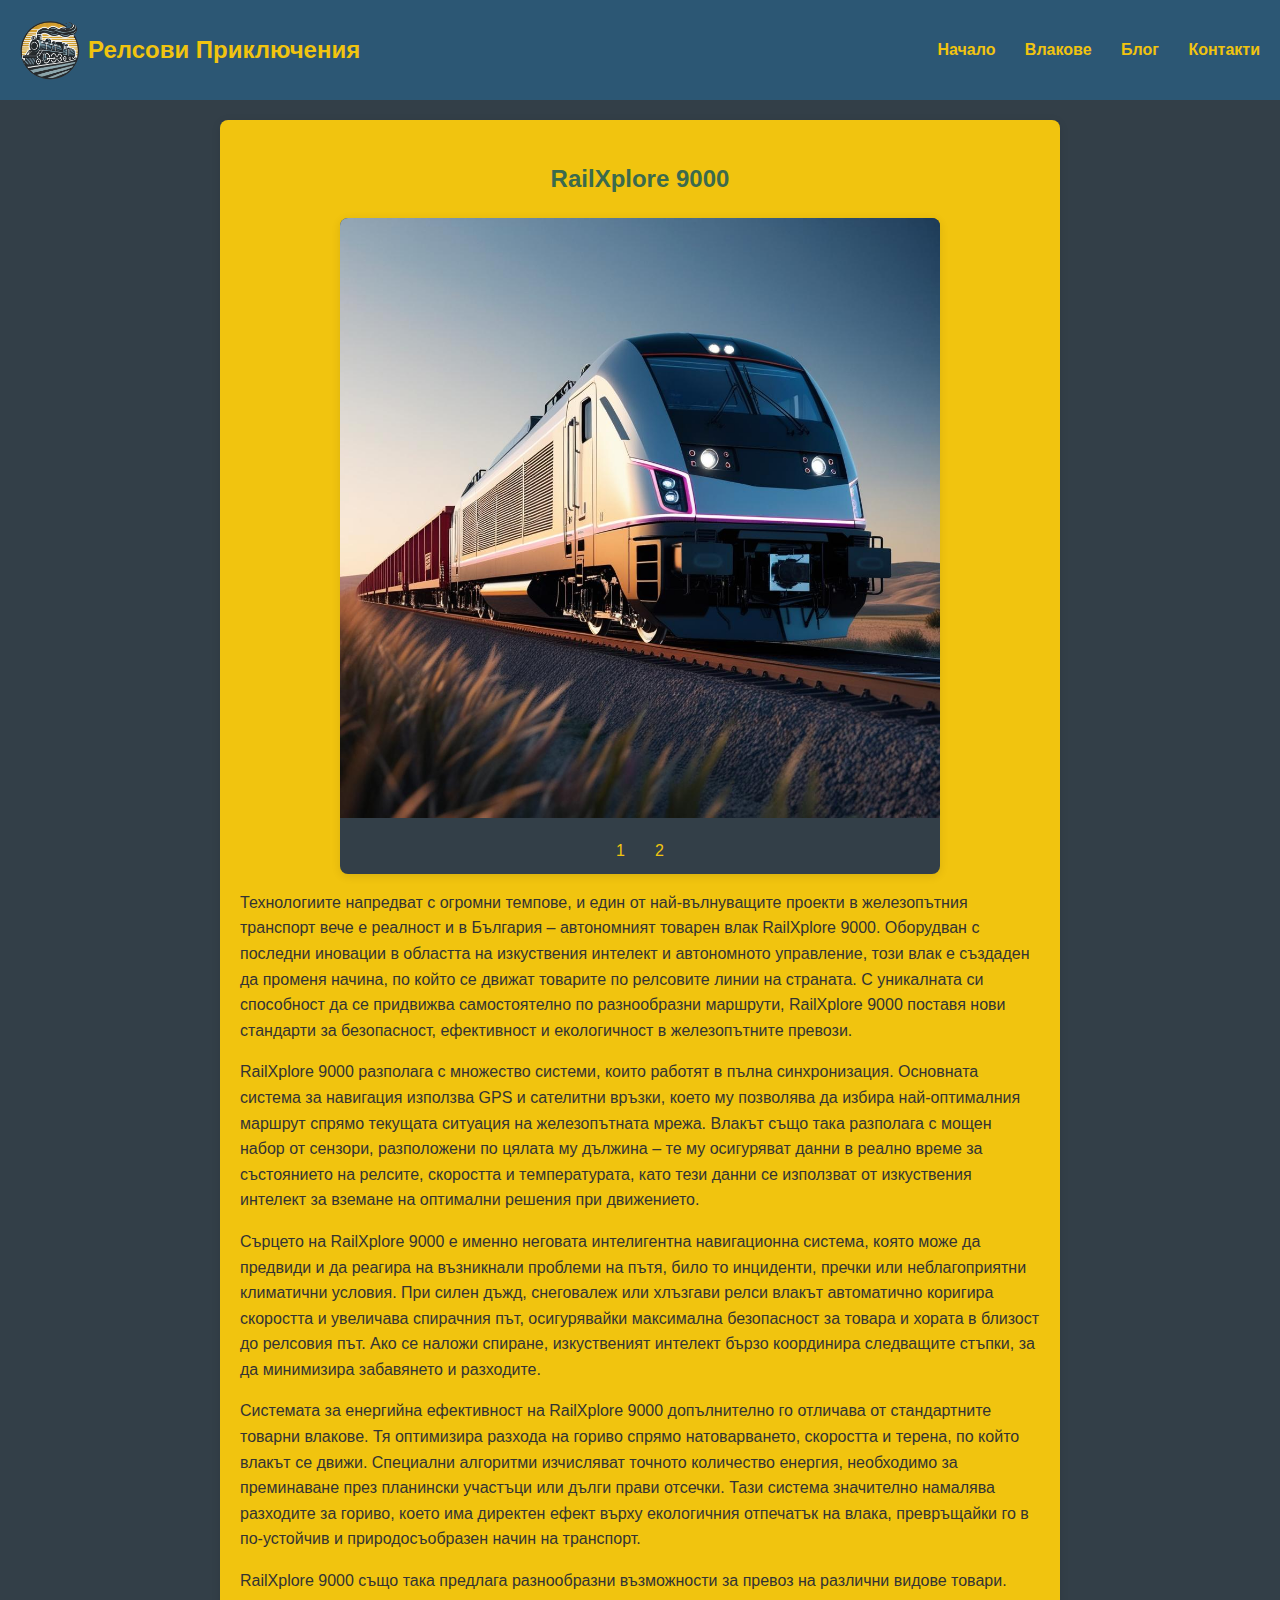
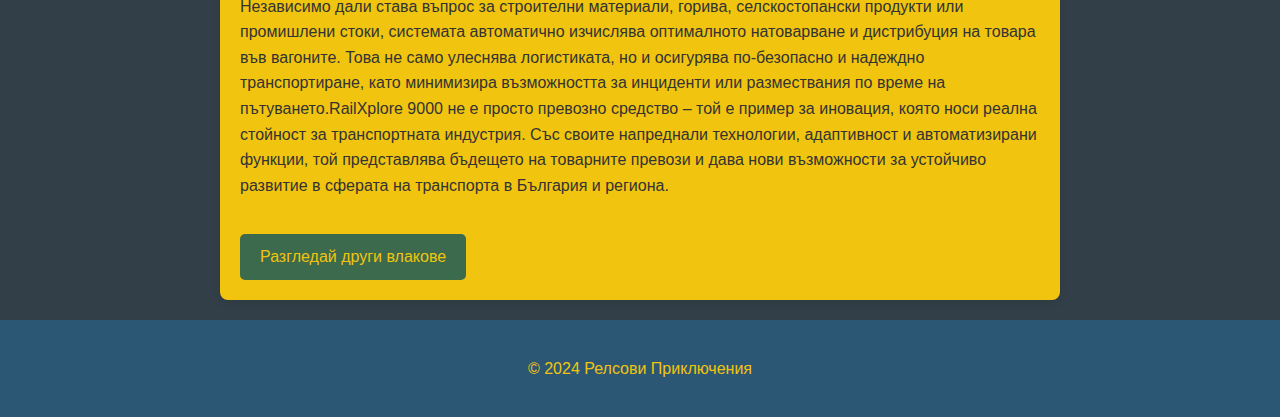
<file: train5-details.html>
<!DOCTYPE html>
<html lang="bg">
<head>
    <meta charset="UTF-8">
    <meta name="viewport" content="width=device-width, initial-scale=1.0">
    <title>Релсови Приключения - RailXplore 9000</title>
    <link rel="icon" href="images/icon.ico" type="image/icon">
    <link rel="stylesheet" href="style.css">
    <style>
        body {
            font-family: Arial, sans-serif;
            background-color: #333F48;
            color: white;
            line-height: 1.6;
            margin: 0;
            padding: 0;
        }

        .train-details {
            max-width: 800px;
            margin: 20px auto;
            background: #F1C40F;
            padding: 20px;
            border-radius: 8px;
            box-shadow: 0 2px 10px rgba(0, 0, 0, 0.1);
        }

        h2 {
            color: #3B6A4D;
            text-align: center;
        }

        .carousel {
            position: relative;
            width: 100%;
            max-width: 600px;
            margin: auto;
            overflow: hidden;
            border-radius: 8px;
            box-shadow: 0 2px 10px rgba(0, 0, 0, 0.1);
            background-color: #333F48;
            color: #F1C40F;
        }

        .carousel img {
            width: 100%;
            display: none;
        }

        input[type="radio"] {
            display: none;
        }

        #slide1:checked ~ .slides .slide1,
        #slide2:checked ~ .slides .slide2 {
            display: block;
        }

        .controls {
            display: flex;
            justify-content: center;
            margin-top: 10px;
        }

        .control {
            background-color: #7B8A8B(255, 255, 255, 0.7);
            border: none;
            padding: 10px;
            margin: 0 5px;
            cursor: pointer;
            border-radius: 5px;
            transition: background-color 0.3s;
        }

        .control:hover {
            background-color: #2C5774;
            color: #F1C40F;
        }

        input[type="radio"]:checked + label {
            background-color: #3B6A4D;
            color: #F1C40F;
        }

        p {
            color: #333;
            margin-bottom: 15px;
        }

        .button {
            display: inline-block;
            background-color: #3B6A4D;
            color: #F1C40F;
            padding: 10px 20px;
            border-radius: 5px;
            text-decoration: none;
            text-align: center;
            margin-top: 20px;
            transition: background-color 0.3s;
        }

        .button:hover {
            background-color: #2C5774;
            color: #FFFFFF;
        }

        .footer {
            color: #F1C40F;
            text-align: center;
        }
    </style>
</head>
<body>
    <nav class="navbar">
        <div class="header">
            <img src="images/logo.png" alt="logo" class="logo">
            <div class="brand">Релсови Приключения</div>
        </div>
        <div class="navbar-links">
            <a href="index.html">Начало</a>
            <a href="trains.html">Влакове</a>
            <a href="blog.html">Блог</a>
            <a href="contact.html">Контакти</a>
        </div>
    </nav>

    <section class="train-details">
        <h2>RailXplore 9000</h2>

        <div class="carousel">
            <input type="radio" id="slide1" name="slides" checked>
            <input type="radio" id="slide2" name="slides">

            <div class="slides">
                <img src="images/train_5.jpg" alt="Train 1" class="slide1">
                <img src="images/train_5_2.jpg" alt="Train 2" class="slide2">
            </div>

            <div class="controls">
                <label for="slide1" class="control">1</label>
                <label for="slide2" class="control">2</label>
            </div>
        </div>

        <p>Технологиите напредват с огромни темпове, и един от най-вълнуващите проекти в железопътния транспорт вече е реалност и в България – автономният товарен влак RailXplore 9000. Оборудван с последни иновации в областта на изкуствения интелект и автономното управление, този влак е създаден да променя начина, по който се движат товарите по релсовите линии на страната. С уникалната си способност да се придвижва самостоятелно по разнообразни маршрути, RailXplore 9000 поставя нови стандарти за безопасност, ефективност и екологичност в железопътните превози.</p>
        <p>RailXplore 9000 разполага с множество системи, които работят в пълна синхронизация. Основната система за навигация използва GPS и сателитни връзки, което му позволява да избира най-оптималния маршрут спрямо текущата ситуация на железопътната мрежа. Влакът също така разполага с мощен набор от сензори, разположени по цялата му дължина – те му осигуряват данни в реално време за състоянието на релсите, скоростта и температурата, като тези данни се използват от изкуствения интелект за вземане на оптимални решения при движението.</p>
        <p>Сърцето на RailXplore 9000 е именно неговата интелигентна навигационна система, която може да предвиди и да реагира на възникнали проблеми на пътя, било то инциденти, пречки или неблагоприятни климатични условия. При силен дъжд, снеговалеж или хлъзгави релси влакът автоматично коригира скоростта и увеличава спирачния път, осигурявайки максимална безопасност за товара и хората в близост до релсовия път. Ако се наложи спиране, изкуственият интелект бързо координира следващите стъпки, за да минимизира забавянето и разходите.</p>
        <p>Системата за енергийна ефективност на RailXplore 9000 допълнително го отличава от стандартните товарни влакове. Тя оптимизира разхода на гориво спрямо натоварването, скоростта и терена, по който влакът се движи. Специални алгоритми изчисляват точното количество енергия, необходимо за преминаване през планински участъци или дълги прави отсечки. Тази система значително намалява разходите за гориво, което има директен ефект върху екологичния отпечатък на влака, превръщайки го в по-устойчив и природосъобразен начин на транспорт.</p>
        <p>RailXplore 9000 също така предлага разнообразни възможности за превоз на различни видове товари. Независимо дали става въпрос за строителни материали, горива, селскостопански продукти или промишлени стоки, системата автоматично изчислява оптималното натоварване и дистрибуция на товара във вагоните. Това не само улеснява логистиката, но и осигурява по-безопасно и надеждно транспортиране, като минимизира възможността за инциденти или размествания по време на пътуването.RailXplore 9000 не е просто превозно средство – той е пример за иновация, която носи реална стойност за транспортната индустрия. Със своите напреднали технологии, адаптивност и автоматизирани функции, той представлява бъдещето на товарните превози и дава нови възможности за устойчиво развитие в сферата на транспорта в България и региона.</p>
        <p></p>
        <a href="trains.html" class="button">Разгледай други влакове</a>
    </section>

    <footer>
        <p class="footer">&copy; 2024 Релсови Приключения</p>
    </footer>
</body>
</html>
</file>
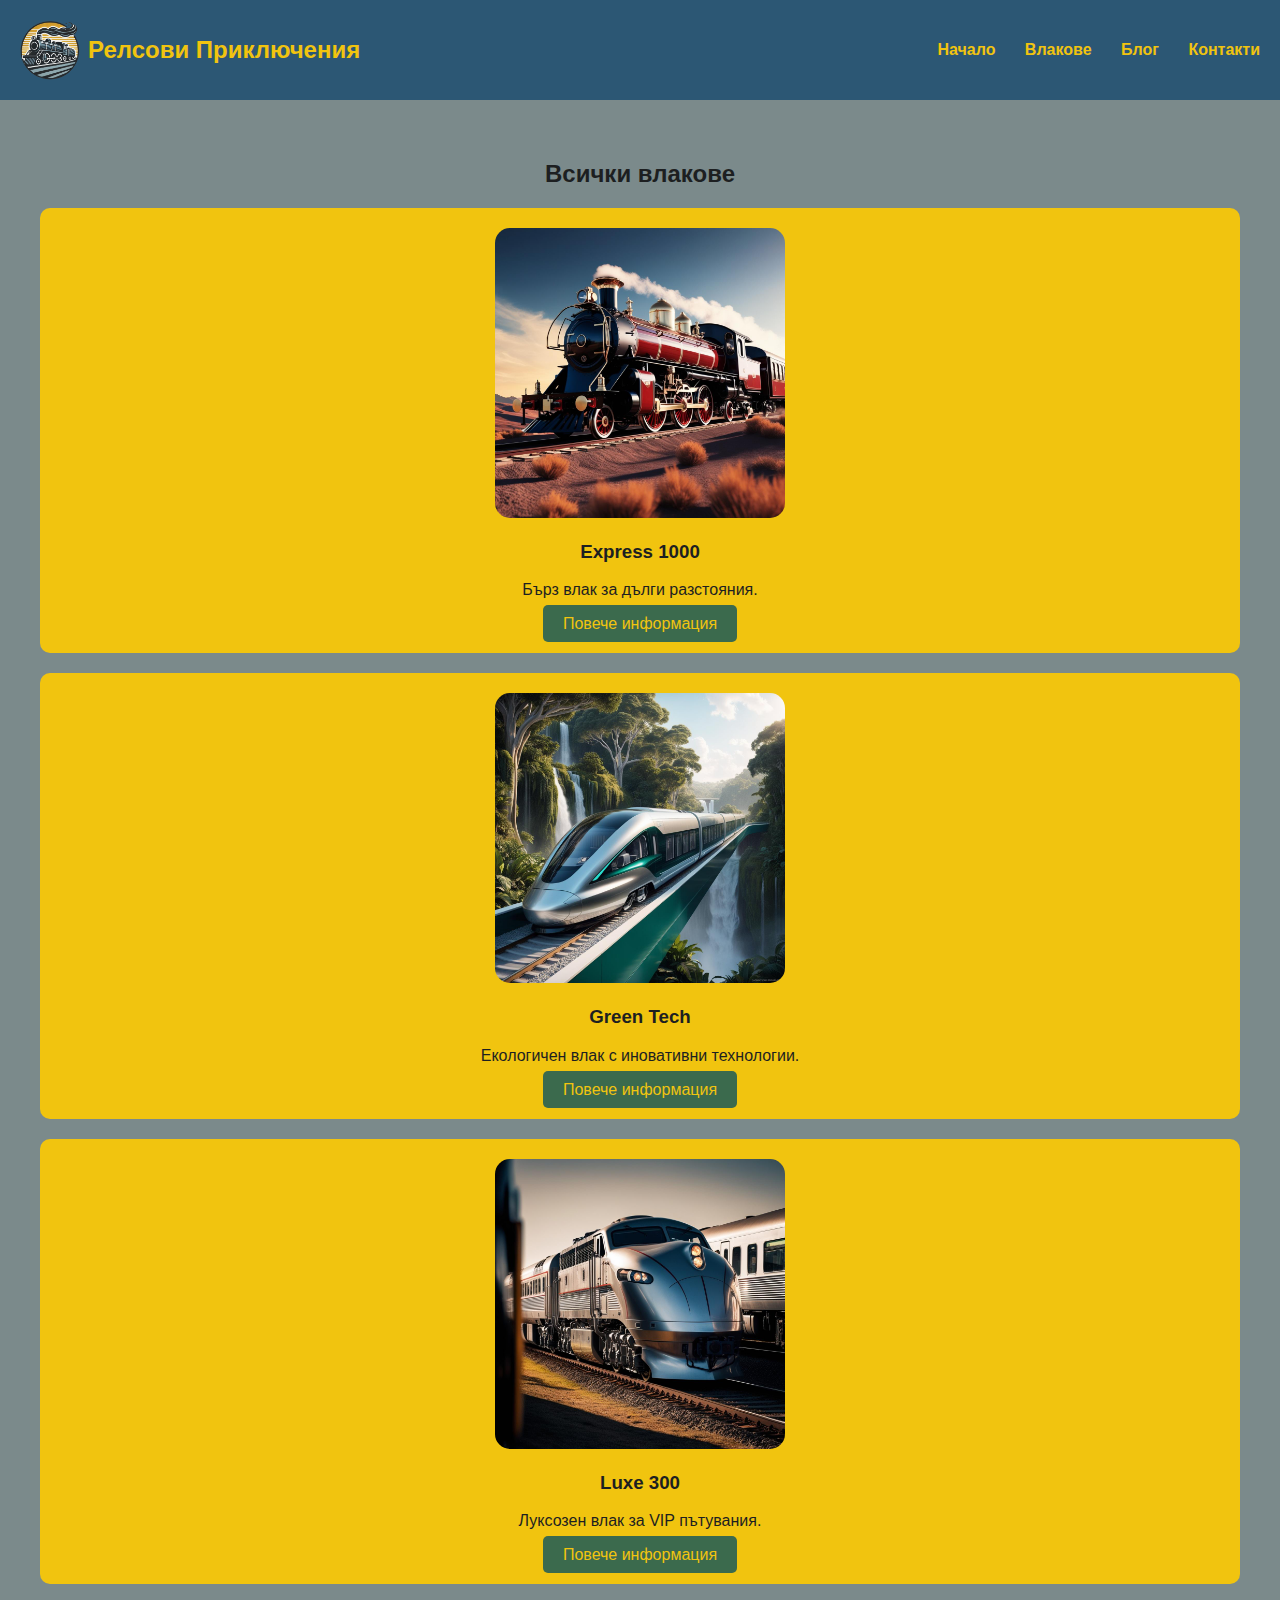
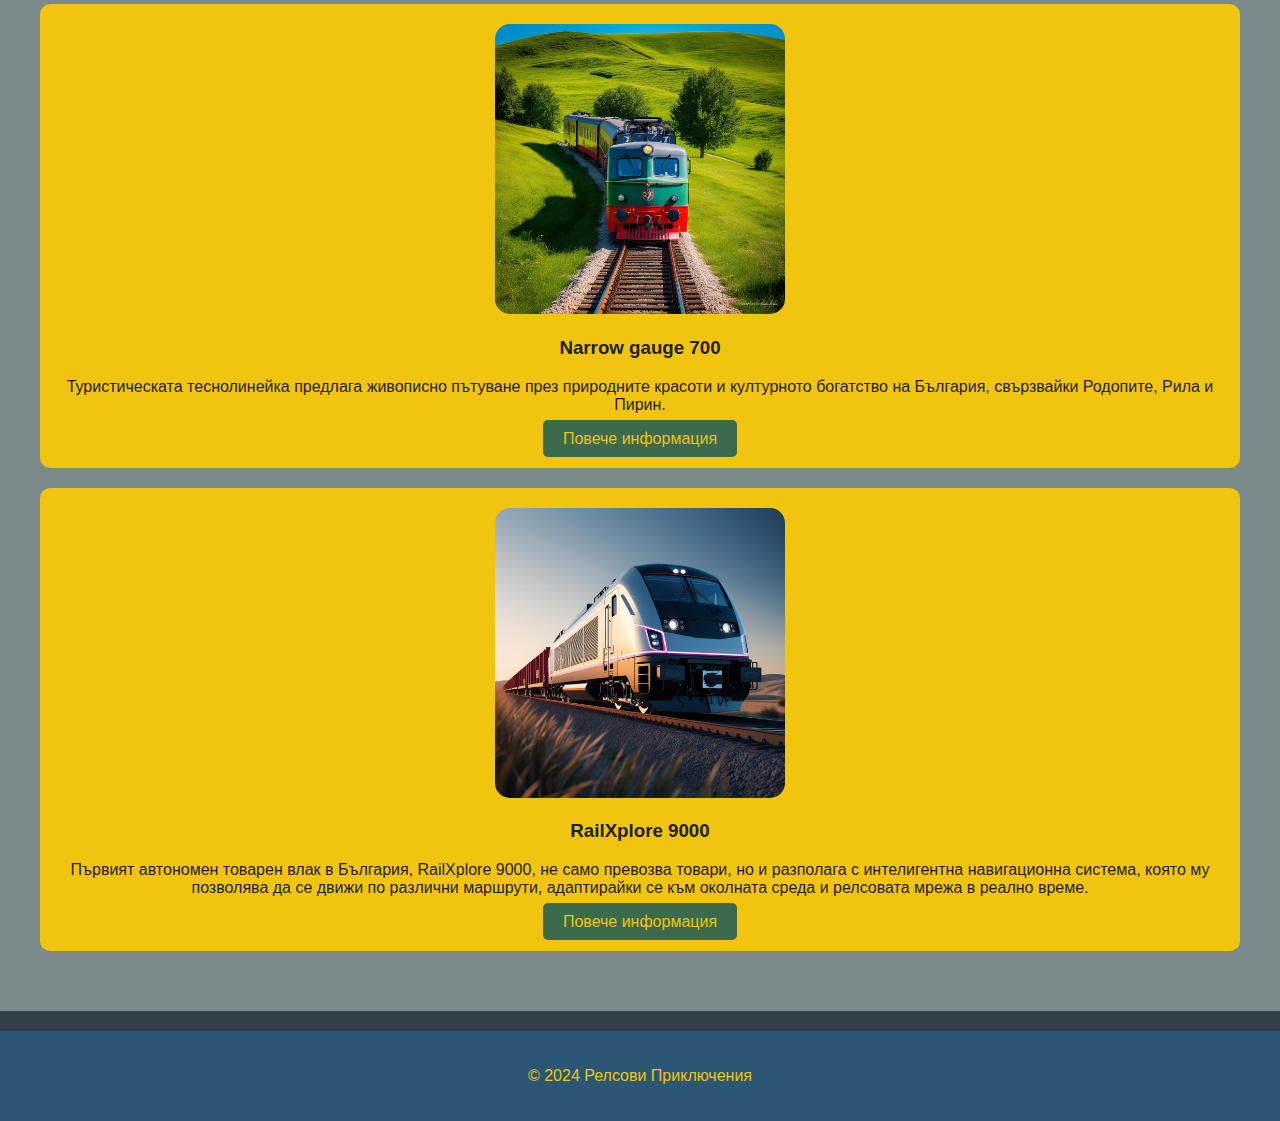
<file: trains.html>
<!DOCTYPE html>
<html lang="bg">
<head>
    <meta charset="UTF-8">
    <meta name="viewport" content="width=device-width, initial-scale=1.0">
    <title>Релсови Приключения - Влакове</title>
    <link rel="icon" href="images/icon.ico" type="image/icon">
    <link rel="stylesheet" href="style.css">
</head>
<body>
    <nav class="navbar">
        <div class="header">
            <img src="images/logo.png" alt="logo" class="logo">
            <div class="brand">Релсови Приключения</div>
        </div>
        <div class="navbar-links">
            <a href="index.html">Начало</a>
            <a href="trains.html">Влакове</a>
            <a href="blog.html">Блог</a>
            <a href="contact.html">Контакти</a>
        </div>
    </nav>

    <section class="all-trains">
        <h2>Всички влакове</h2>
        <div class="train-card">
            <img src="images/train_1.jpg" alt="Train 1">
            <h3>Express 1000</h3>
            <p>Бърз влак за дълги разстояния.</p>
            <a href="train1-details.html" class="button">Повече информация</a>
        </div>
        <div class="train-card">
            <img src="images/train_2.jpg" alt="Train 2">
            <h3>Green Tech</h3>
            <p>Екологичен влак с иновативни технологии.</p>
            <a href="train2-details.html" class="button">Повече информация</a>
        </div>
        <div class="train-card">
            <img src="images/train_3.jpg" alt="Train 3">
            <h3>Luxe 300</h3>
            <p>Луксозен влак за VIP пътувания.</p>
            <a href="train3-details.html" class="button">Повече информация</a>
        </div>
        <div class="train-card">
            <img src="images/train_4.jpg" alt="Train 3">
            <h3>Narrow gauge 700</h3>
            <p> Туристическата теснолинейка предлага живописно пътуване през природните красоти и културното богатство на България, свързвайки Родопите, Рила и Пирин.</p>
            <a href="train4-details.html" class="button">Повече информация</a>
        </div>
        <div class="train-card">
            <img src="images/train_5.jpg" alt="Train 3">
            <h3>RailXplore 9000</h3>
            <p> Първият автономен товарен влак в България, RailXplore 9000, не само превозва товари, но и разполага с интелигентна навигационна система, която му позволява да се движи по различни маршрути, адаптирайки се към околната среда и релсовата мрежа в реално време.</p>
            <a href="train5-details.html" class="button">Повече информация</a>
        </div>
    </section>

    <footer>
        <p>&copy; 2024 Релсови Приключения</p>
    </footer>
</body>
</html>
</file>
<file: style.css>
body {
    font-family: 'Arial', sans-serif;
    margin: 0;
    padding: 0;
    background-color: #333F48;
    color: #1D1F21;
}

.navbar {
    background-color: #2C5774;
    padding: 20px;
    display: flex;
    justify-content: space-between;
    align-items: center;
    color: #F1C40F;
}

.navbar a {
    color: #F1C40F;
    text-decoration: none;
    margin-left: 25px;
    font-weight: bold;
    transition: all 0.3s ease;
}

.navbar a:hover {
    background-color: #333F48;
    color: #FFFFFF;
    padding: 10px 15px;
    border-radius: 5px;
    box-shadow: 0 4px 8px rgba(0, 0, 0, 0.2);
}

.header {
    display: inline-flex;
    align-items: center;
}

.logo {
    width: 60px;
    height: 60px;
    margin-right: 8px;
}

.brand {
    font-size: 24px;
    font-weight: bold;
    color: #F1C40F;
    line-height: 1;
}

.hero-section {
    background-image: url('images/train_index.jpg');
    background-size: cover;
    background-position: center;
    position: relative;
    padding: 100px 20px;
    color: #F1C40F;
    text-align: center;
    height: 400px;
    display: flex;
    justify-content: center;
    align-items: center;
}

.hero-section::before {
    content: '';
    position: absolute;
    top: 0;
    left: 0;
    right: 0;
    bottom: 0;
    background-color: rgba(0, 0, 0, 0.5);
    z-index: 1;
}

.hero-text {
    position: relative;
    z-index: 2;
}

.hero-text h1 {
    font-size: 3em;
    margin-bottom: 20px;
}

h1 {
    font-size: 3em;
    margin-bottom: 20px;
}

.explore-button {
    background-color: #F1C40F;
    color: #1D1F21;
    padding: 15px 25px;
    border: none;
    border-radius: 5px;
    font-size: 16px;
    cursor: pointer;
    transition: background-color 0.3s ease;
}

.explore-button:hover {
    background-color: #2C5774;
    color: #F1C40F;
}

.latest-trains, .all-trains {
    background-color: #7B8A8B;
    padding: 40px 20px;
    text-align: center;
}

.train-card {
    background-color: #F1C40F;
    margin: 20px;
    padding: 20px;
    border-radius: 10px;
    color: #1D1F21;
}

.train-card img {
    width: 25%;
    height: auto;
    border-radius: 15px;
}

.button {
    background-color: #3B6A4D;
    color: #F1C40F;
    padding: 10px 20px;
    text-decoration: none;
    border-radius: 5px;
    transition: background-color 0.3s ease;
}

.center-button {
    display: flex;
    justify-content: center;
    align-items: center;
    margin: 50px;
    padding: 10px;
}

.button:hover {
    background-color: #2C5774;
    color: #FFFFFF;
}

footer {
    background-color: #2C5774;
    color: #F1C40F;
    text-align: center;
    padding: 20px;
    margin-top: 20px;
}

@media (max-width: 600px) {
    .navbar {
        flex-direction: column;
    }

    h1 {
        font-size: 2em;
    }

    .explore-button {
        padding: 10px 20px;
        font-size: 14px;
    }

    .train-card {
        margin: 20px 10px;
        padding: 15px;
    }
}

@media (max-width: 768px) {
    .navbar {
        flex-direction: column;
    }

    h1 {
        font-size: 2.5em;
    }

    .train-card {
        margin: 20px 10px;
        max-width: 90%;
    }

    .explore-button {
        padding: 12px 22px;
        font-size: 15px;
    }

    .your-link-class {
        font-size: 16px;
        padding: 10px;
        display: block;
        text-align: center;
    }
}

@media (min-device-width: 1284px) and (max-device-width: 2796px) and (-webkit-min-device-pixel-ratio: 3) {
    .hero-text h1 {
        font-size: 2.8em;
    }

    .explore-button {
        padding: 18px 28px;
        font-size: 18px;
    }

    .train-card {
        max-width: 600px;
    }

    .navbar a {
        font-size: 18px;
    }
}
</file>
